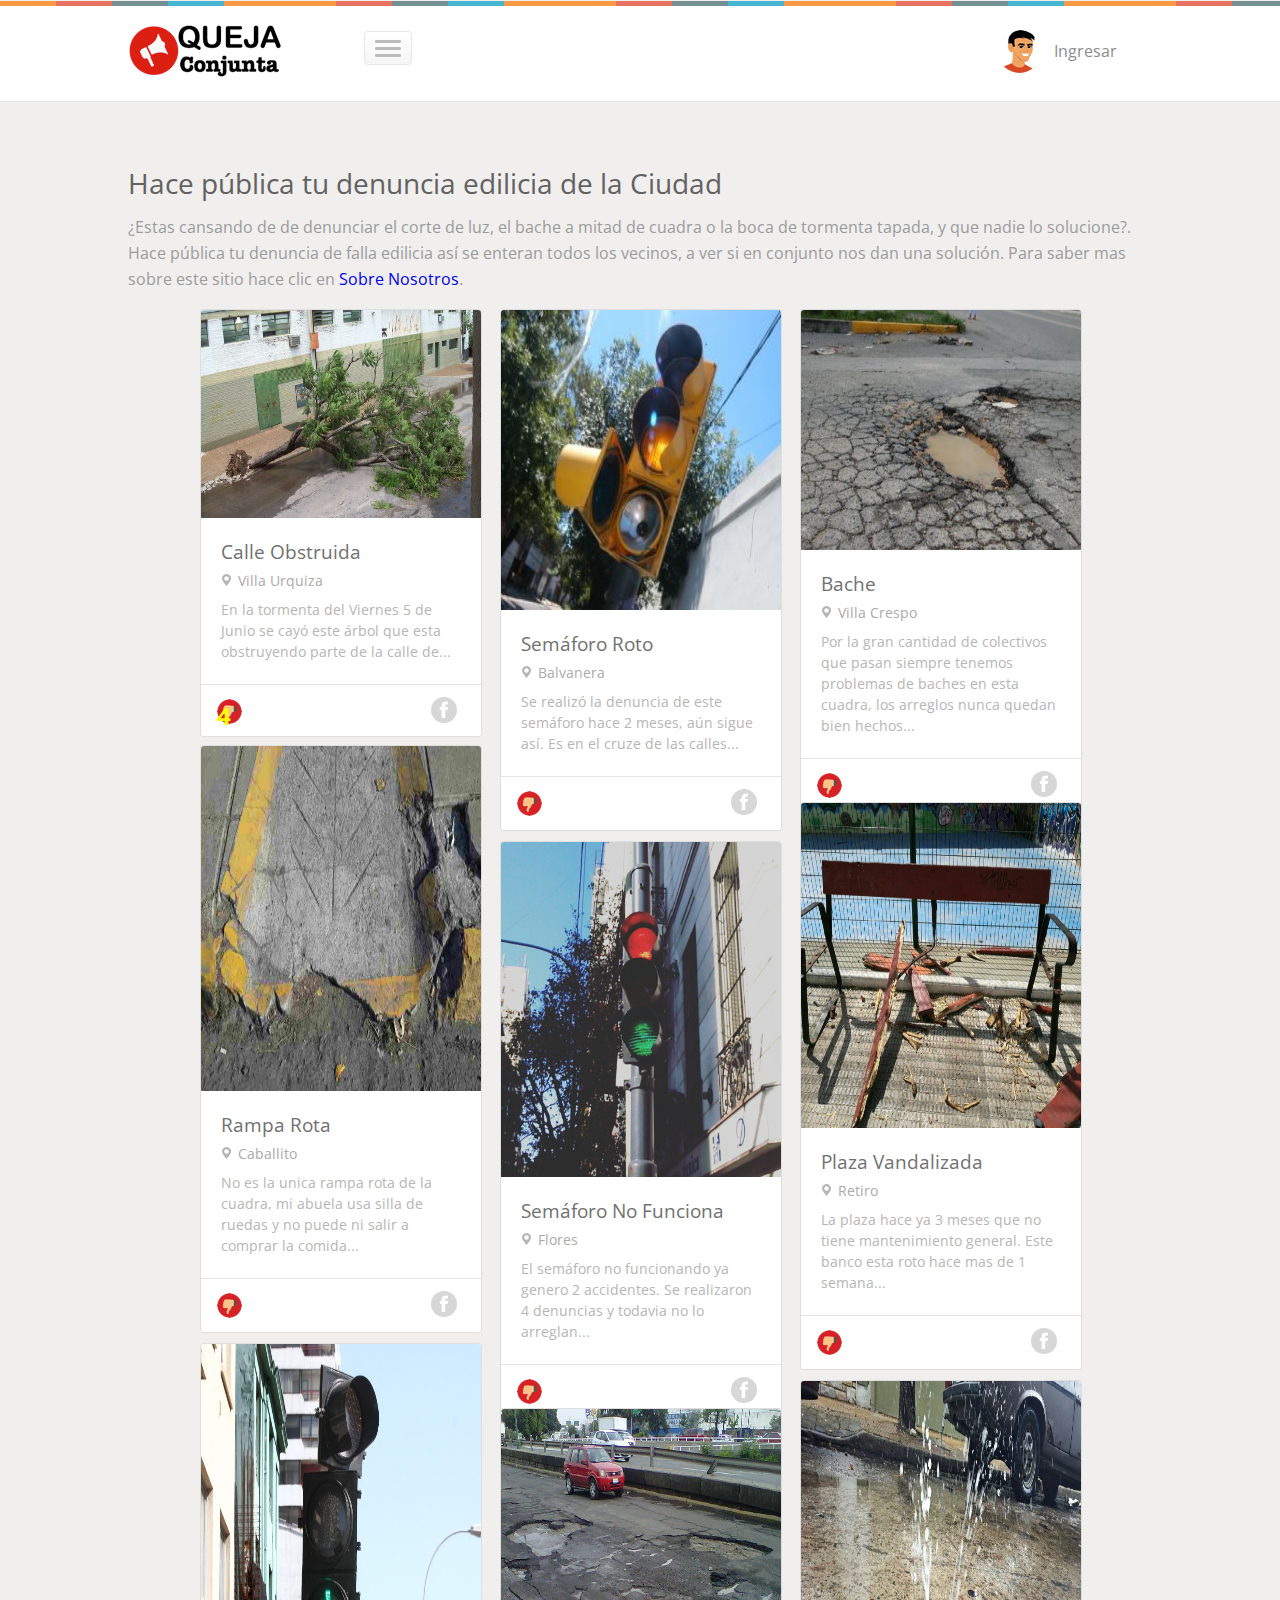
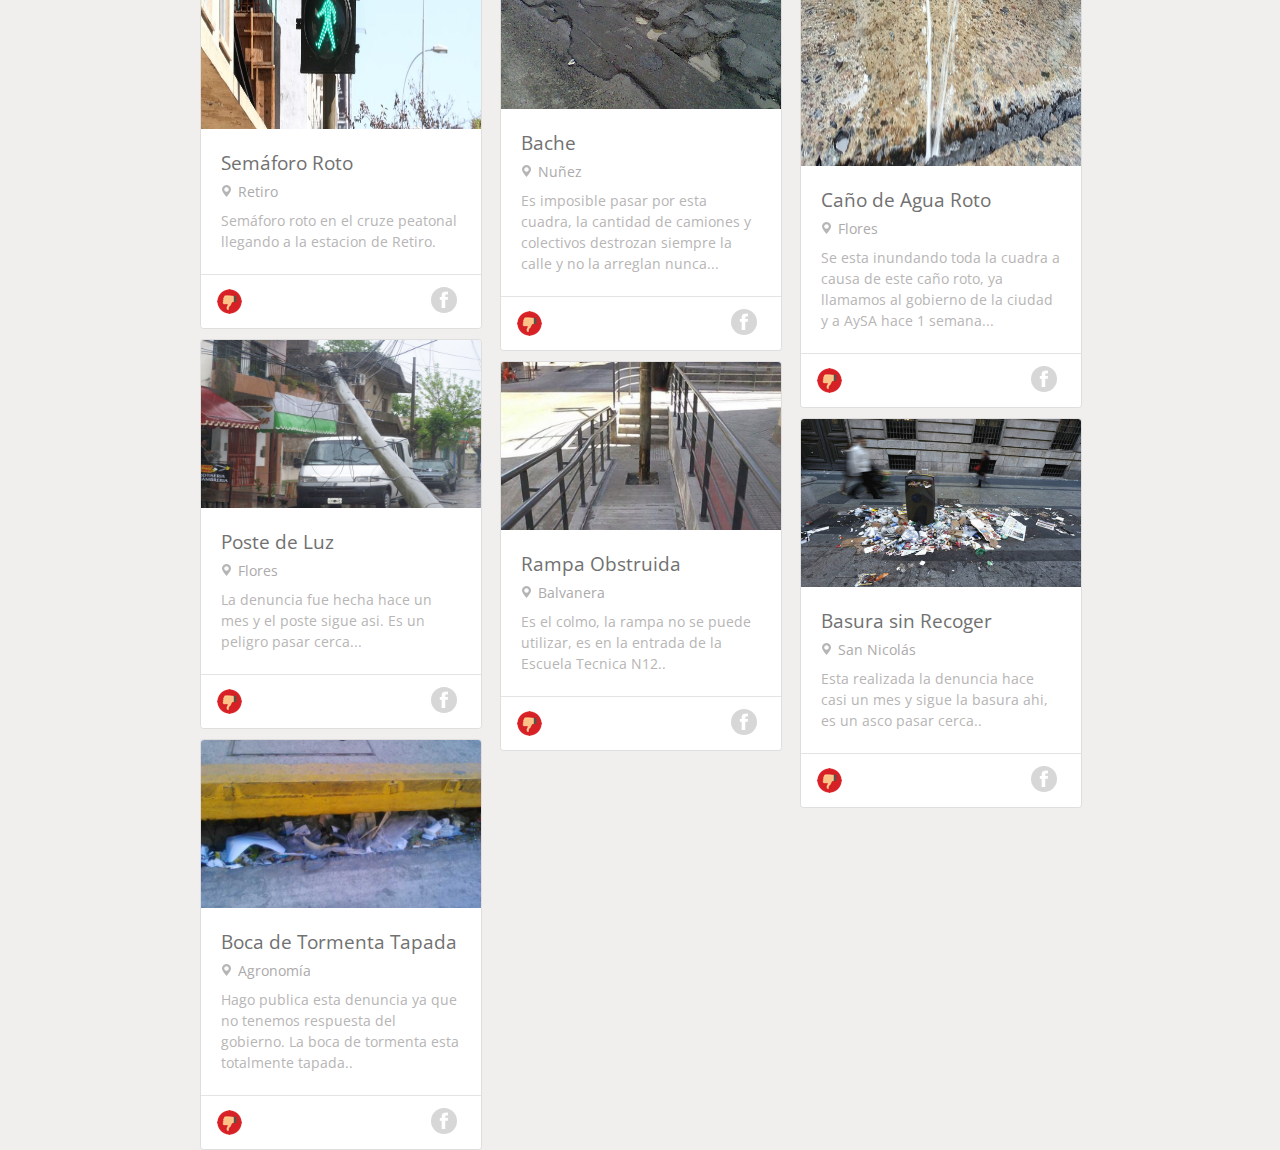
<file: index.html>
<!--
Author: W3layouts
Author URL: http://w3layouts.com
License: Creative Commons Attribution 3.0 Unported
License URL: http://creativecommons.org/licenses/by/3.0/
-->
<!DOCTYPE HTML>
<html>
	<head>
		<title>QuejaConjunta | Inicio</title>
		<link href="css/style.css" rel='stylesheet' type='text/css' />
		<meta name="description" content="Denuncias de fallas edilicias">
  		<meta name="keywords" content="Denuncias, fallas edilicias, CABA, Queja Conjunta">
		<meta name="viewport" content="width=device-width, initial-scale=1">
		<link rel="shortcut icon" type="image/x-icon" href="images/fav-icon.png" />
		<script type="application/x-javascript"> addEventListener("load", function() { setTimeout(hideURLbar, 0); }, false); function hideURLbar(){ window.scrollTo(0,1); } </script>
		</script>
		<!----webfonts---->
		<link href='http://fonts.googleapis.com/css?family=Open+Sans:400,300,600,700,800' rel='stylesheet' type='text/css'>
		<!----//webfonts---->
		<!-- Global CSS for the page and tiles -->
  		<link rel="stylesheet" href="css/main.css">
  		<!-- //Global CSS for the page and tiles -->
		<!---start-click-drop-down-menu----->
		<script src="js/jquery.min.js"></script>
        <!----start-dropdown--->
         <script type="text/javascript">
			var $ = jQuery.noConflict();
				$(function() {
					$('#activator').click(function(){
						$('#box').animate({'top':'0px'},500);
					});
					$('#boxclose').click(function(){
					$('#box').animate({'top':'-700px'},500);
					});
				});
				$(document).ready(function(){
				//Hide (Collapse) the toggle containers on load
				$(".toggle_container").hide(); 
				//Switch the "Open" and "Close" state per click then slide up/down (depending on open/close state)
				$(".trigger").click(function(){
					$(this).toggleClass("active").next().slideToggle("slow");
						return false; //Prevent the browser jump to the link anchor
				});
									
			});
		</script>
        <!----//End-dropdown--->
		<!---//End-click-drop-down-menu----->
	</head>
	<body>
		<!---start-wrap---->
			<!---start-header---->
			<div class="header">
				<div class="wrap">
				<div class="logo">
					<a href="index.html"><img src="images/quejaconjuntalogo.jpg" title="QuejaConjunta" /></a>
				</div>
				<div class="nav-icon">
					 <a href="#" class="right_bt" id="activator"><span> </span> </a>
				</div>
				 <div class="box" id="box">
					 <div class="box_content">        					                         
						<div class="box_content_center">
						 	<div class="form_content">
								<div class="menu_box_list">
									<ul>
										<li><a href="mapa.html"><span>Mapa</span></a></li>
										<li><a href="denuncia.html"><span>Denuncia</span></a></li>
										<li><a href="sobrenosotros.html"><span>Sobre Nosotros</span></a></li> 
										<div class="clear"> </div>
									</ul>
								</div>
								<a class="boxclose" id="boxclose"> <span> </span></a>
							</div>                                  
						</div> 	
					</div> 
				</div>       	  
				<!--<div class="top-searchbar">
					<form>
						<input type="text" /><input type="submit" value="" />
					</form>
				</div>-->
				<div class="userinfo">
					<div class="user">
						<ul>
							<li><a href="ingresar.html"><img src="images/user-pic.png" title="user-name" /><span>Ingresar</span></a></li>
						</ul>
					</div>
				</div>
				<div class="clear"> </div>
			</div>
		</div>
		<!---//End-header---->
		<!---start-content---->
		<div class="content">
			<div class="wrap">
			 <div id="main" role="main">
			 
			 <div class="artical-content">
				<!--<img src="images/single-post-pic.jpg" title="banner1">-->
				<h3><a href="#">Hace pública tu denuncia edilicia de la Ciudad</a></h3>
				<p>¿Estas cansando de de denunciar el corte de luz, el bache a mitad de cuadra o la boca de tormenta tapada, y que nadie lo solucione?. Hace pública tu denuncia de falla edilicia así se enteran todos los vecinos, a ver si en conjunto nos dan una solución. Para saber mas sobre este sitio hace clic en <a href="sobrenosotros.html">Sobre Nosotros</a>.</p>
				</div>

			      <ul id="tiles">
			        <!-- These are our grid blocks -->
			        <li onclick="location.href='single-page.html';">
			        	<img src="images/img1.jpg" width="282" height="208">
			        	<div class="post-info">
			        		<div class="post-basic-info">
				        		<h3><a href="#">Calle Obstruida</a></h3>
				        		<span><a href="#"><label> </label>Villa Urquiza</a></span>
				        		<p>En la tormenta del Viernes 5 de Junio se cayó este árbol que esta obstruyendo parte de la calle de...</p>
			        		</div>
			        		<div class="post-info-rate-share">
			        			<div class="rateit">
			        				<span style="color:#FFFF00; font-size:24px ; font-weight: bold">4</span>
			        			</div>
			        			<div class="post-share">
			        				<span> </span>
			        			</div>
			        			<div class="clear"> </div>
			        		</div>
			        	</div>
			        </li>
			        <li onclick="location.href='single-page.html';">
			        	<img src="images/img2.jpg" width="282" height="300">
						<div class="post-info">
			        		<div class="post-basic-info">
				        		<h3><a href="#">Semáforo Roto</a></h3>
				        		<span><a href="#"><label> </label>Balvanera</a></span>
				        		<p>Se realizó la denuncia de este semáforo hace 2 meses, aún sigue así. Es en el cruze de las calles...</p>
			        		</div>
			        		<div class="post-info-rate-share">
			        			<div class="rateit">
			        				<span> </span>
			        			</div>
			        			<div class="post-share">
			        				<span> </span>
			        			</div>
			        			<div class="clear"> </div>
			        		</div>
			        	</div>
					</li>
			        <li onclick="location.href='single-page.html';">
			        	<img src="images/img3.jpg" width="282" height="240">
			        	<div class="post-info">
			        		<div class="post-basic-info">
				        		<h3><a href="#">Bache</a></h3>
				        		<span><a href="#"><label> </label>Villa Crespo</a></span>
				        		<p>Por la gran cantidad de colectivos que pasan siempre tenemos problemas de baches en esta cuadra, los arreglos nunca quedan bien hechos...</p>
			        		</div>
			        		<div class="post-info-rate-share">
			        			<div class="rateit">
			        				<span> </span>
			        			</div>
			        			<div class="post-share">
			        				<span> </span>
			        			</div>
			        			<div class="clear"> </div>
			        		</div>
			        	</div>
			        </li>
			        <li onclick="location.href='single-page.html';">
			        	<img src="images/img4.jpg" width="282" height="345">
			        	<div class="post-info">
			        		<div class="post-basic-info">
				        		<h3><a href="#">Rampa Rota</a></h3>
				        		<span><a href="#"><label> </label>Caballito</a></span>
				        		<p>No es la unica rampa rota de la cuadra, mi abuela usa silla de ruedas y no puede ni salir a comprar la comida...</p>
			        		</div>
			        		<div class="post-info-rate-share">
			        			<div class="rateit">
			        				<span> </span>
			        			</div>
			        			<div class="post-share">
			        				<span> </span>
			        			</div>
			        			<div class="clear"> </div>
			        		</div>
			        	</div>
			        </li>
			       	<li onclick="location.href='single-page.html';">
			        	<img src="images/img5.jpg" width="282" height="325">
			        	<div class="post-info">
			        		<div class="post-basic-info">
				        		<h3><a href="#">Plaza Vandalizada</a></h3>
				        		<span><a href="#"><label> </label>Retiro</a></span>
				        		<p>La plaza hace ya 3 meses que no tiene mantenimiento general. Este banco esta roto hace mas de 1 semana...</p>
			        		</div>
			        		<div class="post-info-rate-share">
			        			<div class="rateit">
			        				<span> </span>
			        			</div>
			        			<div class="post-share">
			        				<span> </span>
			        			</div>
			        			<div class="clear"> </div>
			        		</div>
			        	</div>
			        </li>
			       	<li onclick="location.href='single-page.html';">
			        	<img src="images/img6.jpg" width="282" height="335">
			        	<div class="post-info">
			        		<div class="post-basic-info">
				        		<h3><a href="#">Semáforo No Funciona</a></h3>
				        		<span><a href="#"><label> </label>Flores</a></span>
				        		<p>El semáforo no funcionando ya genero 2 accidentes. Se realizaron 4 denuncias y todavia no lo arreglan...</p>
			        		</div>
			        		<div class="post-info-rate-share">
			        			<div class="rateit">
			        				<span> </span>
			        			</div>
			        			<div class="post-share">
			        				<span> </span>
			        			</div>
			        			<div class="clear"> </div>
			        		</div>
			        	</div>
			        </li>
			        <li onclick="location.href='single-page.html';">
			        	<img src="images/img7.jpg" width="282" height="385">
			        	<div class="post-info">
			        		<div class="post-basic-info">
				        		<h3><a href="#">Semáforo Roto</a></h3>
				        		<span><a href="#"><label> </label>Retiro</a></span>
				        		<p>Semáforo roto en el cruze peatonal llegando a la estacion de Retiro.</p>
			        		</div>
			        		<div class="post-info-rate-share">
			        			<div class="rateit">
			        				<span> </span>
			        			</div>
			        			<div class="post-share">
			        				<span> </span>
			        			</div>
			        			<div class="clear"> </div>
			        		</div>
			        	</div>
			        </li>
			        <li onclick="location.href='single-page.html';">
			        	<img src="images/img8.jpg" width="282" height="385">
			        	<div class="post-info">
			        		<div class="post-basic-info">
				        		<h3><a href="#">Caño de Agua Roto</a></h3>
				        		<span><a href="#"><label> </label>Flores</a></span>
				        		<p>Se esta inundando toda la cuadra a causa de este caño roto, ya llamamos al gobierno de la ciudad y a AySA hace 1 semana...</p>
			        		</div>
			        		<div class="post-info-rate-share">
			        			<div class="rateit">
			        				<span> </span>
			        			</div>
			        			<div class="post-share">
			        				<span> </span>
			        			</div>
			        			<div class="clear"> </div>
			        		</div>
			        	</div>
			        </li>
			         <li onclick="location.href='single-page.html';">
			        	<img src="images/img9.jpg" width="282" height="300">
			        	<div class="post-info">
			        		<div class="post-basic-info">
				        		<h3><a href="#">Bache</a></h3>
				        		<span><a href="#"><label> </label>Nuñez</a></span>
				        		<p>Es imposible pasar por esta cuadra, la cantidad de camiones y colectivos destrozan siempre la calle y no la arreglan nunca...</p>
			        		</div>
			        		<div class="post-info-rate-share">
			        			<div class="rateit">
			        				<span> </span>
			        			</div>
			        			<div class="post-share">
			        				<span> </span>
			        			</div>
			        			<div class="clear"> </div>
			        		</div>
			        	</div>
			        </li>
			        <li onclick="location.href='single-page.html';">
			        	<img src="images/img10.jpg" width="282" height="168">
			        	<div class="post-info">
			        		<div class="post-basic-info">
				        		<h3><a href="#">Poste de Luz</a></h3>
				        		<span><a href="#"><label> </label>Flores</a></span>
				        		<p>La denuncia fue hecha hace un mes y el poste sigue asi. Es un peligro pasar cerca...</p>
			        		</div>
			        		<div class="post-info-rate-share">
			        			<div class="rateit">
			        				<span> </span>
			        			</div>
			        			<div class="post-share">
			        				<span> </span>
			        			</div>
			        			<div class="clear"> </div>
			        		</div>
			        	</div>
			        </li>
			        <li onclick="location.href='single-page.html';">
			        	<img src="images/img11.jpg" width="282" height="168">
			        	<div class="post-info">
			        		<div class="post-basic-info">
				        		<h3><a href="#">Rampa Obstruida</a></h3>
				        		<span><a href="#"><label> </label>Balvanera</a></span>
				        		<p>Es el colmo, la rampa no se puede utilizar, es en la entrada de la Escuela Tecnica N12..</p>
			        		</div>
			        		<div class="post-info-rate-share">
			        			<div class="rateit">
			        				<span> </span>
			        			</div>
			        			<div class="post-share">
			        				<span> </span>
			        			</div>
			        			<div class="clear"> </div>
			        		</div>
			        	</div>
			        </li>
			        <li onclick="location.href='single-page.html';">
			        	<img src="images/img12.jpg" width="282" height="168">
			        	<div class="post-info">
			        		<div class="post-basic-info">
				        		<h3><a href="#">Basura sin Recoger</a></h3>
				        		<span><a href="#"><label> </label>San Nicolás</a></span>
				        		<p>Esta realizada la denuncia hace casi un mes y sigue la basura ahi, es un asco pasar cerca..</p>
			        		</div>
			        		<div class="post-info-rate-share">
			        			<div class="rateit">
			        				<span> </span>
			        			</div>
			        			<div class="post-share">
			        				<span> </span>
			        			</div>
			        			<div class="clear"> </div>
			        		</div>
			        	</div>
			        </li>
			        <li onclick="location.href='single-page.html';">
			        	<img src="images/img13.jpg" width="282" height="168">
			        	<div class="post-info">
			        		<div class="post-basic-info">
				        		<h3><a href="#">Boca de Tormenta Tapada</a></h3>
				        		<span><a href="#"><label> </label>Agronomía</a></span>
				        		<p>Hago publica esta denuncia ya que no tenemos respuesta del gobierno. La boca de tormenta esta totalmente tapada..</p>
			        		</div>
			        		<div class="post-info-rate-share">
			        			<div class="rateit">
			        				<span> </span>
			        			</div>
			        			<div class="post-share">
			        				<span> </span>
			        			</div>
			        			<div class="clear"> </div>
			        		</div>
			        	</div>
			        </li>
			      </ul>
			    </div>
			</div>
		</div>
		<!---//End-content---->
		<!----wookmark-scripts---->
		  <script src="js/jquery.imagesloaded.js"></script>
		  <script src="js/jquery.wookmark.js"></script>
		  <script type="text/javascript">
		    (function ($){
		      var $tiles = $('#tiles'),
		          $handler = $('li', $tiles),
		          $main = $('#main'),
		          $window = $(window),
		          $document = $(document),
		          options = {
		            autoResize: true, // This will auto-update the layout when the browser window is resized.
		            container: $main, // Optional, used for some extra CSS styling
		            offset: 20, // Optional, the distance between grid items
		            itemWidth:280 // Optional, the width of a grid item
		          };
		      /**
		       * Reinitializes the wookmark handler after all images have loaded
		       */
		      function applyLayout() {
		        $tiles.imagesLoaded(function() {
		          // Destroy the old handler
		          if ($handler.wookmarkInstance) {
		            $handler.wookmarkInstance.clear();
		          }
		
		          // Create a new layout handler.
		          $handler = $('li', $tiles);
		          $handler.wookmark(options);
		        });
		      }
		      /**
		       * When scrolled all the way to the bottom, add more tiles
		       */
		      /*function onScroll() {
		        // Check if we're within 100 pixels of the bottom edge of the broser window.
		        var winHeight = window.innerHeight ? window.innerHeight : $window.height(), // iphone fix
		            closeToBottom = ($window.scrollTop() + winHeight > $document.height() - 100);
		
		        if (closeToBottom) {
		          // Get the first then items from the grid, clone them, and add them to the bottom of the grid
		          var $items = $('li', $tiles),
		              $firstTen = $items.slice(0, 10);
		          $tiles.append($firstTen.clone());
		
		          applyLayout();
		        }
		      };*/
		
		      // Call the layout function for the first time
		      applyLayout();
		
		      // Capture scroll event.
		      $window.bind('scroll.wookmark', onScroll);
		    })(jQuery);
		  </script>
	</body>
</html>
</file>
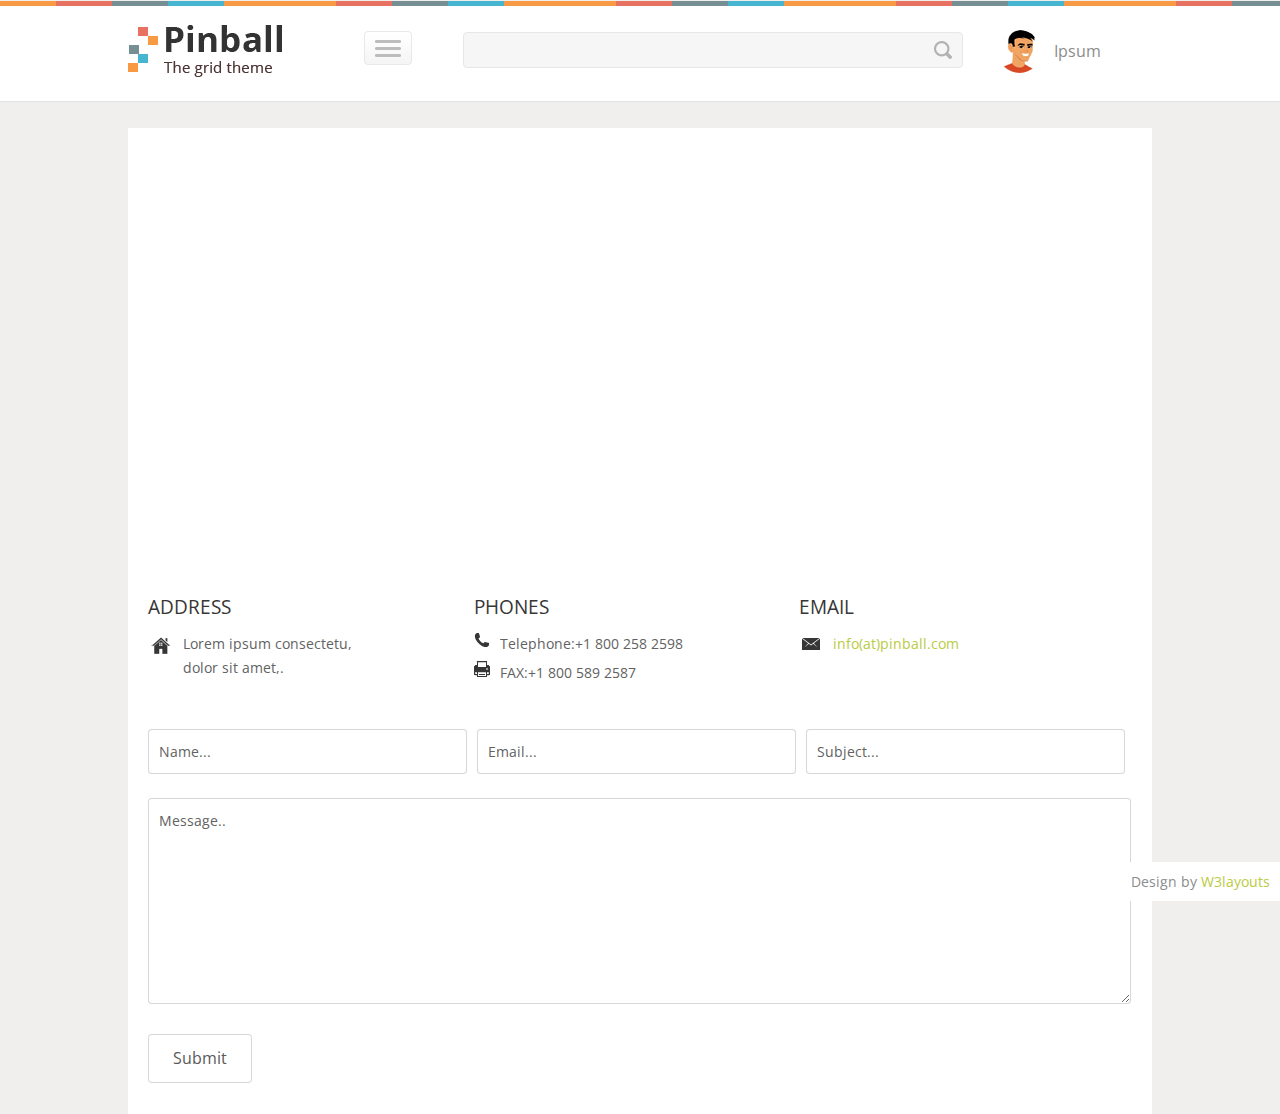
<file: contact.html>
<!--
Author: W3layouts
Author URL: http://w3layouts.com
License: Creative Commons Attribution 3.0 Unported
License URL: http://creativecommons.org/licenses/by/3.0/
-->
<!DOCTYPE HTML>
<html>
	<head>
		<title>Pinball Website Template | Contact :: w3layouts</title>
		<link href="css/style.css" rel='stylesheet' type='text/css' />
		<meta name="viewport" content="width=device-width, initial-scale=1">
		<link rel="shortcut icon" type="image/x-icon" href="images/fav-icon.png" />
		<script type="application/x-javascript"> addEventListener("load", function() { setTimeout(hideURLbar, 0); }, false); function hideURLbar(){ window.scrollTo(0,1); } </script>
		</script>
		<!----webfonts---->
		<link href='http://fonts.googleapis.com/css?family=Open+Sans:400,300,600,700,800' rel='stylesheet' type='text/css'>
		<!----//webfonts---->
		<!---start-click-drop-down-menu----->
		<script src="js/jquery.min.js"></script>
        <!----start-dropdown--->
         <script type="text/javascript">
			var $ = jQuery.noConflict();
				$(function() {
					$('#activator').click(function(){
						$('#box').animate({'top':'0px'},500);
					});
					$('#boxclose').click(function(){
					$('#box').animate({'top':'-700px'},500);
					});
				});
				$(document).ready(function(){
				//Hide (Collapse) the toggle containers on load
				$(".toggle_container").hide(); 
				//Switch the "Open" and "Close" state per click then slide up/down (depending on open/close state)
				$(".trigger").click(function(){
					$(this).toggleClass("active").next().slideToggle("slow");
						return false; //Prevent the browser jump to the link anchor
				});
									
			});
		</script>
        <!----//End-dropdown--->
	</head>
	<body>
		<!---start-wrap---->
			<!---start-header---->
			<div class="header">
				<div class="wrap">
				<div class="logo">
					<a href="index.html"><img src="images/logo.png" title="pinbal" /></a>
				</div>
				<div class="nav-icon">
					 <a href="#" class="right_bt" id="activator"><span> </span> </a>
				</div>
				 <div class="box" id="box">
					 <div class="box_content">        					                         
						<div class="box_content_center">
						 	<div class="form_content">
								<div class="menu_box_list">
									<ul>
										<li><a href="#"><span>home</span></a></li>
										<li><a href="#"><span>About</span></a></li>
										<li><a href="#"><span>Works</span></a></li>
										<li><a href="#"><span>Clients</span></a></li>
										<li><a href="#"><span>Blog</span></a></li>
										<li><a href="contact.html"><span>Contact</span></a></li>
										<div class="clear"> </div>
									</ul>
								</div>
								<a class="boxclose" id="boxclose"> <span> </span></a>
							</div>                                  
						</div> 	
					</div> 
				</div>       	  
				<div class="top-searchbar">
					<form>
						<input type="text" /><input type="submit" value="" />
					</form>
				</div>
				<div class="userinfo">
					<div class="user">
						<ul>
							<li><a href="#"><img src="images/user-pic.png" title="user-name" /><span>Ipsum</span></a></li>
						</ul>
					</div>
				</div>
				<div class="clear"> </div>
			</div>
		</div>
		<!---//End-header---->
		<!---start-content---->
		<div class="content">
			<div class="wrap">
				<div class="contact-info">
					<div class="map">
					 	<iframe width="100%" height="400" frameborder="0" scrolling="no" marginheight="0" marginwidth="0" src="https://maps.google.co.in/maps?f=q&amp;source=s_q&amp;hl=en&amp;geocode=&amp;q=Lighthouse+Point,+FL,+United+States&amp;aq=4&amp;oq=light&amp;sll=26.275636,-80.087265&amp;sspn=0.04941,0.104628&amp;ie=UTF8&amp;hq=&amp;hnear=Lighthouse+Point,+Broward,+Florida,+United+States&amp;t=m&amp;z=14&amp;ll=26.275636,-80.087265&amp;output=embed"></iframe><br><small><a href="https://maps.google.co.in/maps?f=q&amp;source=embed&amp;hl=en&amp;geocode=&amp;q=Lighthouse+Point,+FL,+United+States&amp;aq=4&amp;oq=light&amp;sll=26.275636,-80.087265&amp;sspn=0.04941,0.104628&amp;ie=UTF8&amp;hq=&amp;hnear=Lighthouse+Point,+Broward,+Florida,+United+States&amp;t=m&amp;z=14&amp;ll=26.275636,-80.087265" style="color:#666;text-align:left;font-size:12px"></a></small>
					 </div>
					 <div class="contact-grids">
							 <div class="col_1_of_bottom span_1_of_first1">
								    <h5>Address</h5>
								    <ul class="list3">
										<li>
											<img src="images/home.png" alt="">
											<div class="extra-wrap">
											 <p>Lorem ipsum  consectetu,<br>dolor sit amet,.</p>
											</div>
										</li>
									</ul>
							    </div>
								<div class="col_1_of_bottom span_1_of_first1">
								    <h5>Phones</h5>
									<ul class="list3">
										<li>
											   <img src="images/phone.png" alt="">
											<div class="extra-wrap">
												<p><span>Telephone:</span>+1 800 258 2598</p>
											</div>
												<img src="images/fax.png" alt="">
											<div class="extra-wrap">
												<p><span>FAX:</span>+1 800 589 2587</p>
											</div>
										</li>
									</ul>
								</div>
								<div class="col_1_of_bottom span_1_of_first1">
									 <h5>Email</h5>
								    <ul class="list3">
										<li>
											<img src="images/email.png" alt="">
											<div class="extra-wrap">
											  <p><span class="mail"><a href="mailto:yoursite.com">info(at)pinball.com</a></span></p>
											</div>
										</li>
									</ul>
							    </div>
								<div class="clear"></div>
							 </div>
							 	<form method="post" action="contact-post.html">
							          <div class="contact-form">
										<div class="contact-to">
					                     	<input type="text" class="text" value="Name..." onfocus="this.value = '';" onblur="if (this.value == '') {this.value = 'Name...';}">
										 	<input type="text" class="text" value="Email..." onfocus="this.value = '';" onblur="if (this.value == '') {this.value = 'Email...';}">
										 	<input type="text" class="text" value="Subject..." onfocus="this.value = '';" onblur="if (this.value == '') {this.value = 'Subject...';}">
										</div>
										<div class="text2">
						                   <textarea value="Message:" onfocus="this.value = '';" onblur="if (this.value == '') {this.value = 'Message';}">Message..</textarea>
						                </div>
						               <span><input type="submit" class="" value="Submit"></span>
						                <div class="clear"></div>
						               </div>
						           </form>
								</div>
			</div>
		</div>
		<!----start-footer--->
		<div class="footer">
			<p>Design by <a href="http://w3layouts.com/">W3layouts</a></p>
		</div>
		<!----//End-footer--->
		<!---//End-wrap---->
	</body>
</html>
</file>
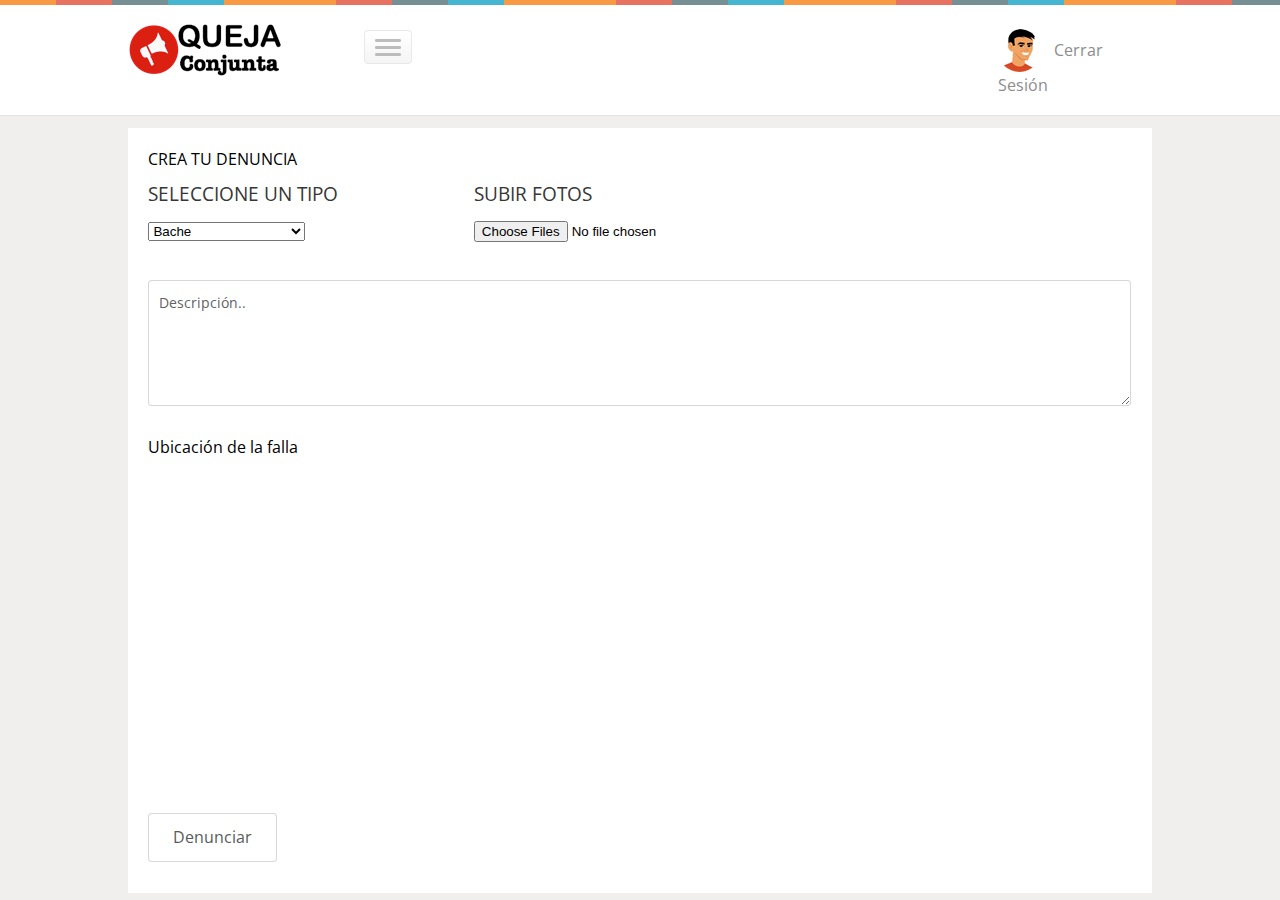
<file: denuncia.html>
<!--
Author: W3layouts
Author URL: http://w3layouts.com
License: Creative Commons Attribution 3.0 Unported
License URL: http://creativecommons.org/licenses/by/3.0/
-->
<!DOCTYPE HTML>
<html>
	<head>
		<title>QuejaConjunta | Denuncia</title>
		<link href="css/style.css" rel='stylesheet' type='text/css' />
		<meta name="viewport" content="width=device-width, initial-scale=1">
		<link rel="shortcut icon" type="image/x-icon" href="images/fav-icon.png" />
		<script type="application/x-javascript"> addEventListener("load", function() { setTimeout(hideURLbar, 0); }, false); function hideURLbar(){ window.scrollTo(0,1); } </script>
		</script>
		<!----webfonts---->
		<link href='http://fonts.googleapis.com/css?family=Open+Sans:400,300,600,700,800' rel='stylesheet' type='text/css'>
		<!----//webfonts---->
		<!---start-click-drop-down-menu----->
		<script src="js/jquery.min.js"></script>
        <!----start-dropdown--->
         <script type="text/javascript">
			var $ = jQuery.noConflict();
				$(function() {
					$('#activator').click(function(){
						$('#box').animate({'top':'0px'},500);
					});
					$('#boxclose').click(function(){
					$('#box').animate({'top':'-700px'},500);
					});
				});
				$(document).ready(function(){
				//Hide (Collapse) the toggle containers on load
				$(".toggle_container").hide(); 
				//Switch the "Open" and "Close" state per click then slide up/down (depending on open/close state)
				$(".trigger").click(function(){
					$(this).toggleClass("active").next().slideToggle("slow");
						return false; //Prevent the browser jump to the link anchor
				});
									
			});
		</script>
        <!----//End-dropdown--->
	</head>
	<body>
		<!---start-wrap---->
			<!---start-header---->
			<div class="header">
				<div class="wrap">
				<div class="logo">
					<a href="index.html"><img src="images/quejaconjuntalogo.jpg" title="quejaconjunta" /></a>
				</div>
				<div class="nav-icon">
					 <a href="#" class="right_bt" id="activator"><span> </span> </a>
				</div>
				 <div class="box" id="box">
					 <div class="box_content">        					                         
						<div class="box_content_center">
						 	<div class="form_content">
								<div class="menu_box_list">
									<ul>
										<li><a href="index.html"><span>Inicio</span></a></li>
										<li><a href="mapa.html"><span>Mapa</span></a></li>
										<li><a href="sobrenosotros.html"><span>Sobre Nosotros</span></a></li>
										<div class="clear"> </div>
									</ul>
								</div>
								<a class="boxclose" id="boxclose"> <span> </span></a>
							</div>                                  
						</div> 	
					</div> 
				</div>       	  
				<!--<div class="top-searchbar">
					<form>
						<input type="text" /><input type="submit" value="" />
					</form>
				</div>-->
				<div class="userinfo">
					<div class="user">
						<ul>
							<li><a href="ingresar.html"><img src="images/user-pic.png" title="user-name" /><span>Cerrar Sesión</span></a></li>
						</ul>
					</div>
				</div>
				<div class="clear"> </div>
			</div>
		</div>
		<!---//End-header---->
		<!---start-content---->
		<div class="content">
			<div class="wrap">
				<div class="contact-info">
				<h1>CREA TU DENUNCIA</h1>
				<div class="contact-grids">
							 <div class="col_1_of_bottom span_1_of_first1">
								    <h5>Seleccione un tipo</h5>
								    <ul class="list3">
										<li>
											<select>
											  <option value="volvo">Bache</option>
											  <option value="saab">Semáforo Roto</option>
											  <option value="mercedes">Semáforo no Funciona</option>
											  <option value="audi">Rampa Rota</option>
											  <option value="audi">Rampa Obstruida</option>
											  <option value="audi">Calle Obstruida</option>
											  <option value="audi">Caño de Agua Roto</option>
											</select>
											 <p></p>
										</li>
									</ul>
							    </div>
							    <div class="col_1_of_bottom span_1_of_first1">
								    <h5>Subir Fotos</h5>
								    <ul class="list3">
										<li>
											<form action="/action_page.php">
											  <input type="file" name="img" multiple>
											</form>
										</li>
									</ul>
							    </div>
						
								<div class="clear"></div>
							 </div>
							 <form action="ingresar.html" method="post" name="post_comment">
							          <div class="contact-form">
										<div class="text2b">
						                   <textarea value="Message:" onfocus="this.value = '';" onblur="if (this.value == '') {this.value = 'Message';}">Descripción..</textarea>
						                </div>
						                </form>
						                
						                <h5>Ubicación de la falla</h5>
					 					<iframe
										  width="100%"
										  height="350"
										  frameborder="0" style="border:0"
										  src="https://www.google.com/maps/embed/v1/place?key=AIzaSyC666L_MBnJbphZ_iq3OY4g67Vk_-T-zQk
										    &q=Universidad+de+Palermo" allowfullscreen>
										</iframe>
						               <span><input type="submit" class="" value="Denunciar" onclick="window.location = './ingresar.html';"></span>

						                <div class="clear"></div>
						               </div>

								</div>
			</div>
		</div>
		<!----start-footer--->
		<!----//End-footer--->
		<!---//End-wrap---->
	</body>
</html>
</file>
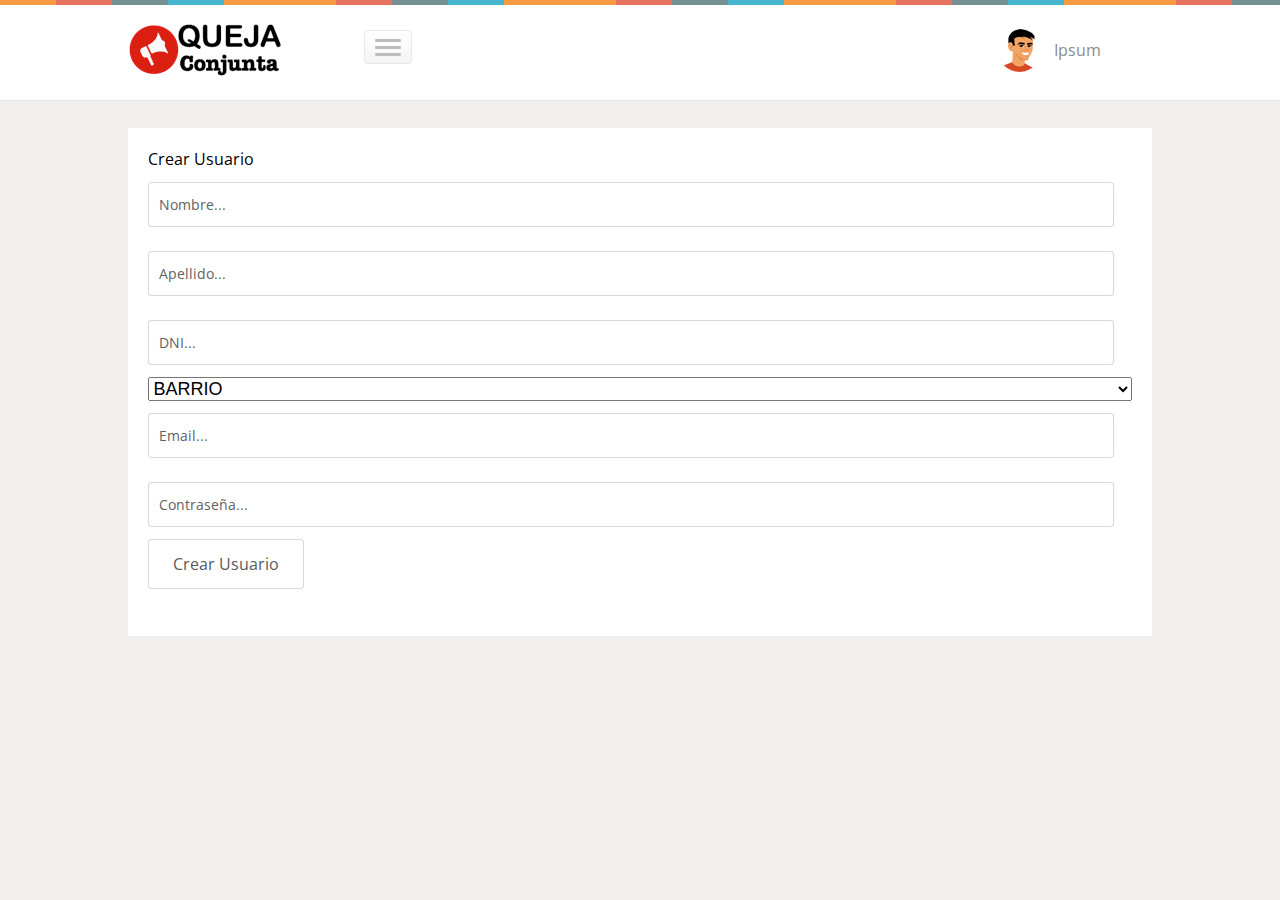
<file: ingresar.html>
<!--
Author: W3layouts
Author URL: http://w3layouts.com
License: Creative Commons Attribution 3.0 Unported
License URL: http://creativecommons.org/licenses/by/3.0/
-->
<!DOCTYPE HTML>
<html>
	<head>
		<title>QuejaConjunta | Ingresar</title>
		<meta charset="UTF-8">
		<link href="css/style.css" rel='stylesheet' type='text/css' />
		<meta name="viewport" content="width=device-width, initial-scale=1">
		<link rel="shortcut icon" type="image/x-icon" href="images/fav-icon.png" />
		<script type="application/x-javascript"> addEventListener("load", function() { setTimeout(hideURLbar, 0); }, false); function hideURLbar(){ window.scrollTo(0,1); } </script>
		</script>
		<!----webfonts---->
		<link href='http://fonts.googleapis.com/css?family=Open+Sans:400,300,600,700,800' rel='stylesheet' type='text/css'>
		<!----//webfonts---->
		<!---start-click-drop-down-menu----->
		<script src="js/jquery.min.js"></script>
        <!----start-dropdown--->
         <script type="text/javascript">
			var $ = jQuery.noConflict();
				$(function() {
					$('#activator').click(function(){
						$('#box').animate({'top':'0px'},500);
					});
					$('#boxclose').click(function(){
					$('#box').animate({'top':'-700px'},500);
					});
				});
				$(document).ready(function(){
				//Hide (Collapse) the toggle containers on load
				$(".toggle_container").hide(); 
				//Switch the "Open" and "Close" state per click then slide up/down (depending on open/close state)
				$(".trigger").click(function(){
					$(this).toggleClass("active").next().slideToggle("slow");
						return false; //Prevent the browser jump to the link anchor
				});
									
			});
		</script>
        <!----//End-dropdown--->
	</head>
	<body>
		<!---start-wrap---->
			<!---start-header---->
			<div class="header">
				<div class="wrap">
				<div class="logo">
					<a href="index.html"><img src="images/quejaconjuntalogo.jpg" title="pinbal" /></a>
				</div>
				<div class="nav-icon">
					 <a href="#" class="right_bt" id="activator"><span> </span> </a>
				</div>
				 <div class="box" id="box">
					 <div class="box_content">        					                         
						<div class="box_content_center">
						 	<div class="form_content">
								<div class="menu_box_list">
									<ul>
										<ul>
										<li><a href="mapa.html"><span>Mapa</span></a></li>
										<li><a href="denuncia.html"><span>Denuncia</span></a></li>
										<li><a href="sobrenosotros.html"><span>Sobre Nosotros</span></a></li> 
										<div class="clear"> </div>
									</ul>
								</div>
								<a class="boxclose" id="boxclose"> <span> </span></a>
							</div>                                  
						</div> 	
					</div> 
				</div>       	  
				<div class="userinfo">
					<div class="user">
						<ul>
							<li><a href="#"><img src="images/user-pic.png" title="user-name" /><span>Ipsum</span></a></li>
						</ul>
					</div>
				</div>
				<div class="clear"> </div>
			</div>
		</div>
		<!---//End-header---->
		<!---start-content---->
		<div class="content">
			<div class="wrap">
				<div class="contact-info">
					 <div class="contact-grids">
							 <h5>Crear Usuario</h5>
							 	<form method="post" action="index.html">
							          <div class="contact-form">
										<div class="form-group">
					                     	<input type="text" class="text" value="Nombre..." onfocus="this.value = '';" onblur="if (this.value == '') {this.value = 'Email...';}">
										</div>
										<div class="form-group">
					                     	<input type="text" class="text" value="Apellido..." onfocus="this.value = '';" onblur="if (this.value == '') {this.value = 'Contraseña...';}">
										</div>
										<div class="form-group">
					                     	<input type="text" class="text" value="DNI..." onfocus="this.value = '';" onblur="if (this.value == '') {this.value = 'Contraseña...';}">
										</div>
										<div class="form-group">
					                     	<select style="font-size: 18px; width: 100%">
											  <option value="volvo">BARRIO</option>
											  <option value="saab">Almagro</option>
											  <option value="mercedes">Balvanera</option>
											  <option value="audi">Barracas</option>
											  <option value="audi">Belgrano</option>
											  <option value="audi">Boedo</option>
											  <option value="audi">Caballito</option>
											  <option value="audi">Chacarita</option>
											  <option value="audi">Colegiales</option>
											  <option value="audi">Flores</option>
											</select>
										</div>
										<div class="form-group">
					                     	<input type="text" class="text" value="Email..." onfocus="this.value = '';" onblur="if (this.value == '') {this.value = 'Contraseña...';}">
										</div>
										<div class="form-group">
					                     	<input type="text" class="text" value="Contraseña..." onfocus="this.value = '';" onblur="if (this.value == '') {this.value = 'Contraseña...';}">
										</div>
						               <span><input type="submit" class="" value="Crear Usuario"></span>
						                <div class="clear"></div>
						               </div>
						           </form>
								</div>
			</div>
		</div>
		<!----//End-footer--->
		<!---//End-wrap---->
	</body>
</html>
</file>
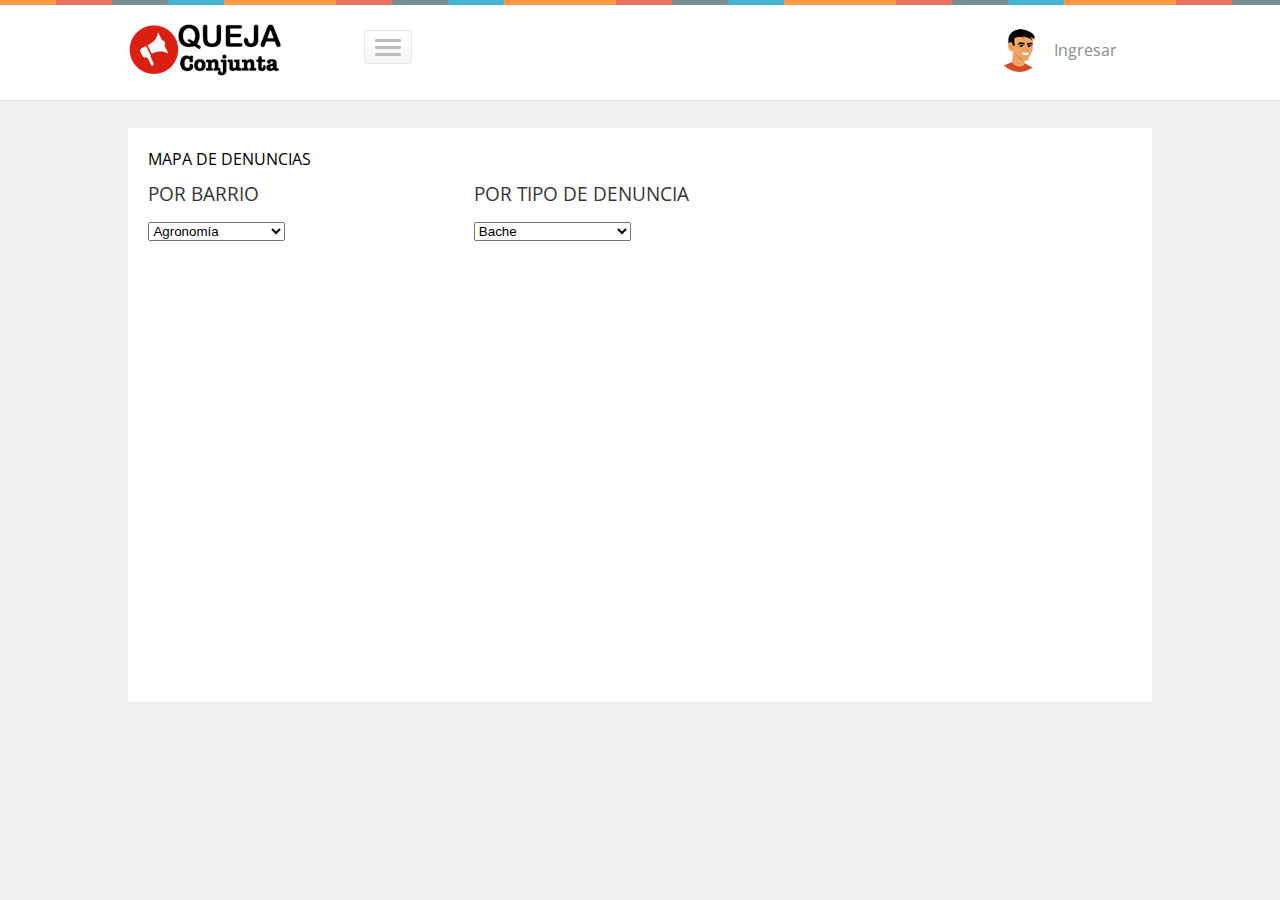
<file: mapa.html>
<!--
Author: W3layouts
Author URL: http://w3layouts.com
License: Creative Commons Attribution 3.0 Unported
License URL: http://creativecommons.org/licenses/by/3.0/
-->
<!DOCTYPE HTML>
<html>
	<head>
		<title>QuejaConjunta | Denuncia</title>
		<link href="css/style.css" rel='stylesheet' type='text/css' />
		<meta name="viewport" content="width=device-width, initial-scale=1">
		<link rel="shortcut icon" type="image/x-icon" href="images/fav-icon.png" />
		<script type="application/x-javascript"> addEventListener("load", function() { setTimeout(hideURLbar, 0); }, false); function hideURLbar(){ window.scrollTo(0,1); } </script>
		</script>
		<!----webfonts---->
		<link href='http://fonts.googleapis.com/css?family=Open+Sans:400,300,600,700,800' rel='stylesheet' type='text/css'>
		<!----//webfonts---->
		<!---start-click-drop-down-menu----->
		<script src="js/jquery.min.js"></script>
        <!----start-dropdown--->
         <script type="text/javascript">
			var $ = jQuery.noConflict();
				$(function() {
					$('#activator').click(function(){
						$('#box').animate({'top':'0px'},500);
					});
					$('#boxclose').click(function(){
					$('#box').animate({'top':'-700px'},500);
					});
				});
				$(document).ready(function(){
				//Hide (Collapse) the toggle containers on load
				$(".toggle_container").hide(); 
				//Switch the "Open" and "Close" state per click then slide up/down (depending on open/close state)
				$(".trigger").click(function(){
					$(this).toggleClass("active").next().slideToggle("slow");
						return false; //Prevent the browser jump to the link anchor
				});
									
			});
		</script>
        <!----//End-dropdown--->
	</head>
	<body>
		<!---start-wrap---->
			<!---start-header---->
			<div class="header">
				<div class="wrap">
				<div class="logo">
					<a href="index.html"><img src="images/quejaconjuntalogo.jpg" title="quejaconjunta" /></a>
				</div>
				<div class="nav-icon">
					 <a href="#" class="right_bt" id="activator"><span> </span> </a>
				</div>
				 <div class="box" id="box">
					 <div class="box_content">        					                         
						<div class="box_content_center">
						 	<div class="form_content">
								<div class="menu_box_list">
									<ul>
										<li><a href="index.html"><span>Inicio</span></a></li>
										<li><a href="denuncia.html"><span>Denuncia</span></a></li>
										<li><a href="sobrenosotros.html"><span>Sobre Nosotros</span></a></li> 
										<div class="clear"> </div>
									</ul>
								</div>
								<a class="boxclose" id="boxclose"> <span> </span></a>
							</div>                                  
						</div> 	
					</div> 
				</div>       	  
				<!--<div class="top-searchbar">
					<form>
						<input type="text" /><input type="submit" value="" />
					</form>
				</div>-->
				<div class="userinfo">
					<div class="user">
						<ul>
							<li><a href="ingresar.html"><img src="images/user-pic.png" title="user-name" /><span>Ingresar</span></a></
						</ul>
					</div>
				</div>
				<div class="clear"> </div>
			</div>
		</div>
		<!---//End-header---->
		<!---start-content---->
		<div class="content">
			<div class="wrap">
				<div class="contact-info">
				<h1>MAPA DE DENUNCIAS</h1>
				<div class="contact-grids">
					<div class="col_1_of_bottom span_1_of_first1">
						<h5>Por barrio</h5>
						<ul class="list3">
							<li>
								<select>
								  <option value="volvo">Agronomía</option>
								  <option value="saab">Almagro</option>
								  <option value="mercedes">Balvanera</option>
								  <option value="audi">Barracas</option>
								  <option value="audi">Belgrano</option>
								  <option value="audi">Boedo</option>
								  <option value="audi">Caballito</option>
								  <option value="audi">Chacarita</option>
								  <option value="audi">Colegiales</option>
								  <option value="audi">Flores</option>
								  <option value="audi">Floresta</option>
								  <option value="audi">Liniers</option>
								  <option value="audi">Palermo</option> 
								  <option value="audi">Parque Avellaneda</option>
								  <option value="audi">Parque Chacabuco</option> 
								  <option value="audi">Recoleta</option> 
								  <option value="audi">Retiro</option> 
								  <option value="audi">Saavedra</option>
								  <option value="audi">San Telmo</option>
								  <option value="audi">Villa Crespo</option>
								  <option value="audi">Villa Devoto</option>  
								</select>
								 <p></p>
							</li>
						</ul>
					</div>
				    <div class="col_1_of_bottom span_1_of_first1">
						<h5>Por Tipo de denuncia</h5>
						<ul class="list3">
							<li>
								<select>
								  <option value="volvo">Bache</option>
								  <option value="saab">Semáforo Roto</option>
								  <option value="mercedes">Semáforo no Funciona</option>
								  <option value="audi">Rampa Rota</option>
								  <option value="audi">Rampa Obstruida</option>
								  <option value="audi">Calle Obstruida</option>
								  <option value="audi">Caño de Agua Roto</option>
								</select>
								 <p></p>
							</li>
						</ul>
					</div>
					<div class="clear"></div>
				</div>
			 	<iframe width="100%" height="400" frameborder="0" scrolling="no" marginheight="0" marginwidth="0" src="https://www.google.com/maps/embed/v1/place?q=place_id:ChIJvQz5TjvKvJURh47oiC6Bs6A&key=AIzaSyADeuOYKpDAf0AQmUqwST0I4MoYkNAyj0A"></iframe><br><small><a href="https://maps.google.co.in/maps?f=q&amp;source=embed&amp;hl=en&amp;geocode=&amp;q=Lighthouse+Point,+FL,+United+States&amp;aq=4&amp;oq=light&amp;sll=26.275636,-80.087265&amp;sspn=0.04941,0.104628&amp;ie=UTF8&amp;hq=&amp;hnear=Lighthouse+Point,+Broward,+Florida,+United+States&amp;t=m&amp;z=14&amp;ll=26.275636,-80.087265" style="color:#666;text-align:left;font-size:12px"></a></small>
			 	</div>
			</div>
			</div>
		</div>
	</body>
</html>
</file>
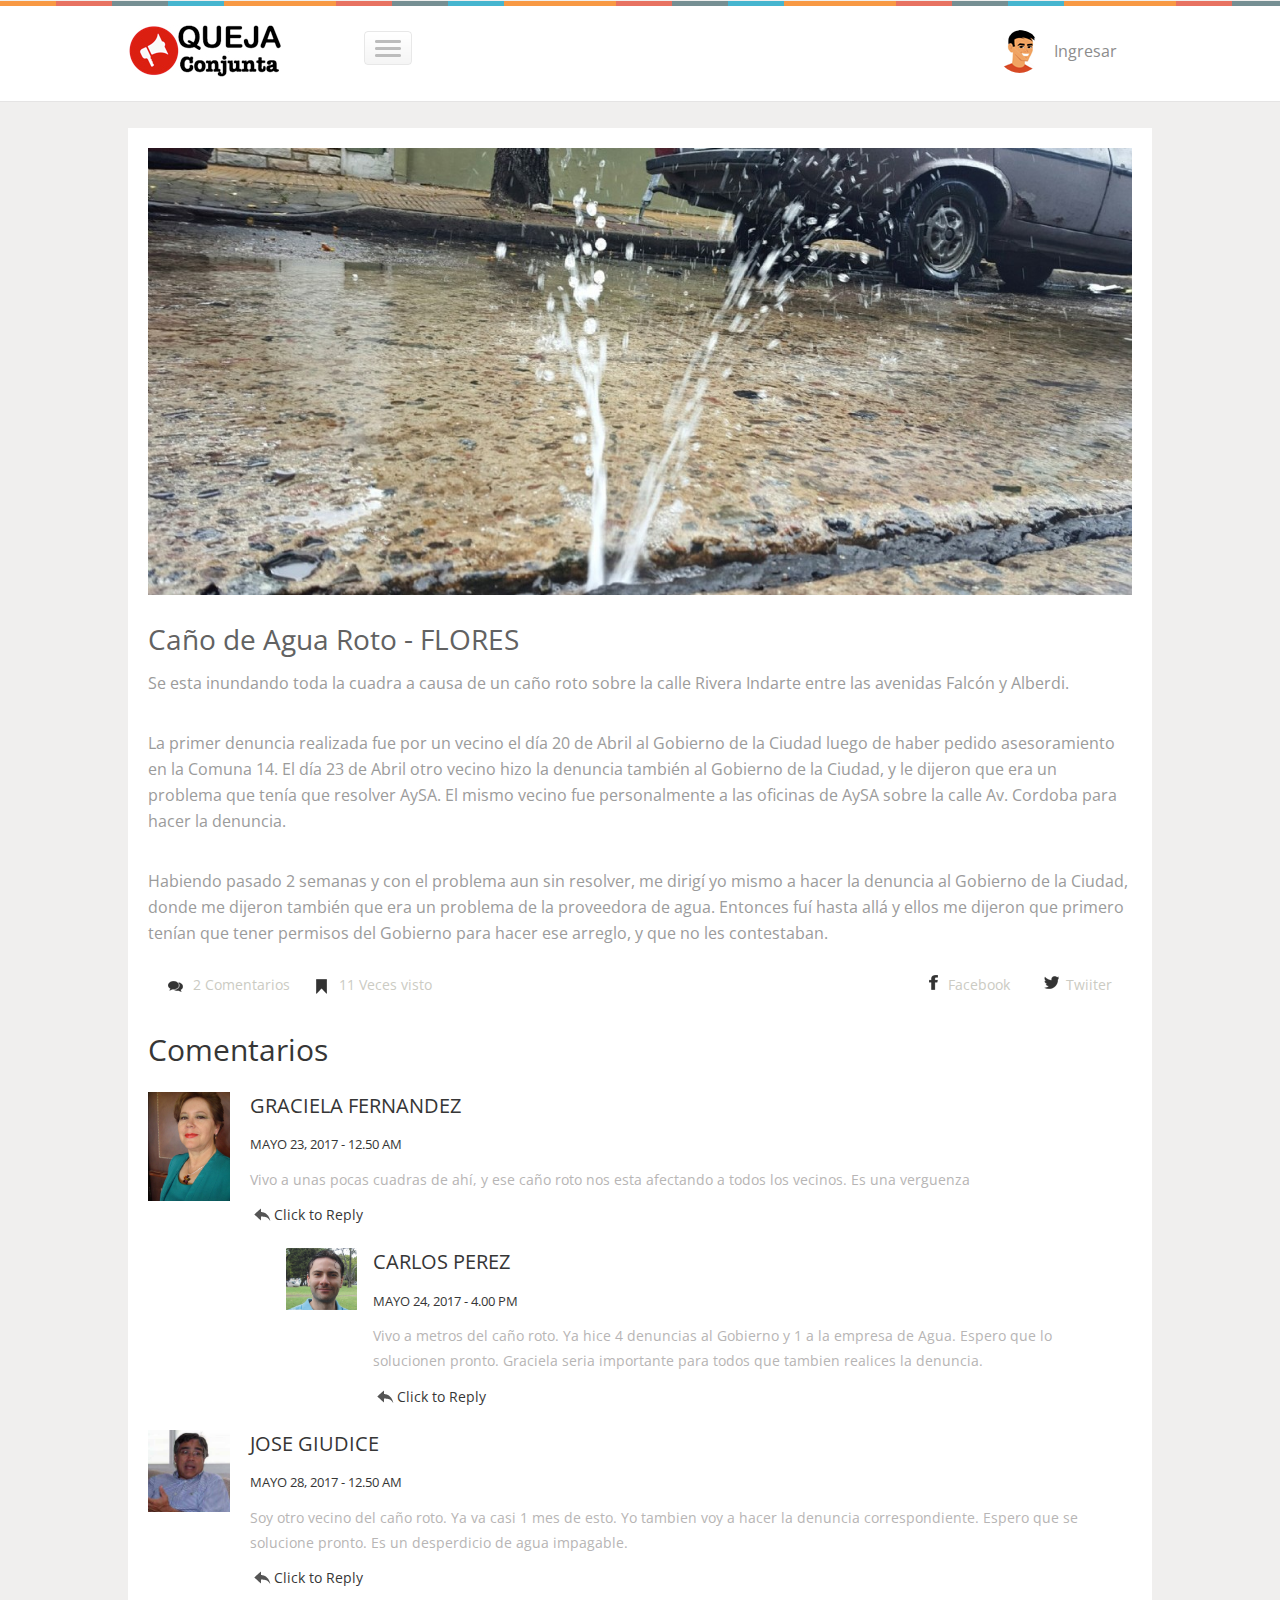
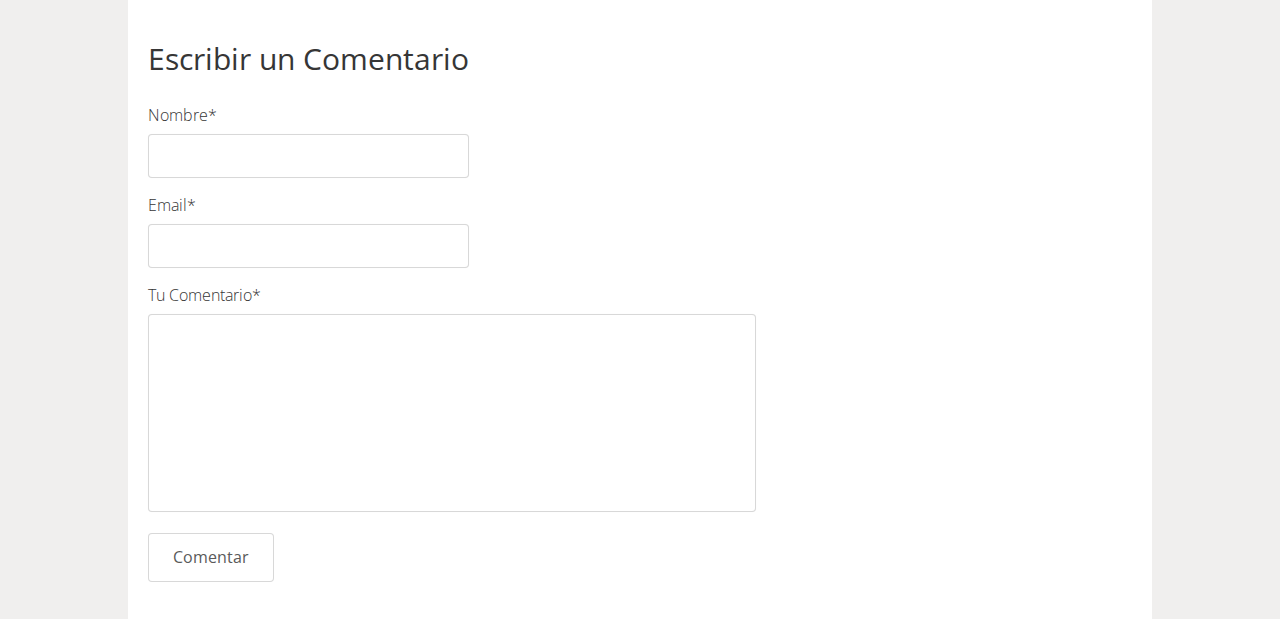
<file: single-page.html>
<!--
Author: W3layouts
Author URL: http://w3layouts.com
License: Creative Commons Attribution 3.0 Unported
License URL: http://creativecommons.org/licenses/by/3.0/
-->
<!DOCTYPE HTML>
<html>
	<head>
		<title>QuejaConjunta | Caño Roto</title>
		<link href="css/style.css" rel='stylesheet' type='text/css' />
		<meta name="viewport" content="width=device-width, initial-scale=1">
		<link rel="shortcut icon" type="image/x-icon" href="images/fav-icon.png" />
		<script type="application/x-javascript"> addEventListener("load", function() { setTimeout(hideURLbar, 0); }, false); function hideURLbar(){ window.scrollTo(0,1); } </script>
		</script>
		<!----webfonts---->
		<link href='http://fonts.googleapis.com/css?family=Open+Sans:400,300,600,700,800' rel='stylesheet' type='text/css'>
		<!----//webfonts---->
		<!---start-click-drop-down-menu----->
		<script src="js/jquery.min.js"></script>
        <!----start-dropdown--->
         <script type="text/javascript">
			var $ = jQuery.noConflict();
				$(function() {
					$('#activator').click(function(){
						$('#box').animate({'top':'0px'},500);
					});
					$('#boxclose').click(function(){
					$('#box').animate({'top':'-700px'},500);
					});
				});
				$(document).ready(function(){
				//Hide (Collapse) the toggle containers on load
				$(".toggle_container").hide(); 
				//Switch the "Open" and "Close" state per click then slide up/down (depending on open/close state)
				$(".trigger").click(function(){
					$(this).toggleClass("active").next().slideToggle("slow");
						return false; //Prevent the browser jump to the link anchor
				});
									
			});
		</script>
        <!----//End-dropdown--->
	</head>
	<body>
		<!---start-wrap---->
			<!---start-header---->
			<div class="header">
				<div class="wrap">
				<div class="logo">
					<a href="index.html"><img src="images/quejaconjuntalogo.jpg" title="pinbal" /></a>
				</div>
				<div class="nav-icon">
					 <a href="#" class="right_bt" id="activator"><span> </span> </a>
				</div>
				 <div class="box" id="box">
					 <div class="box_content">        					                         
						<div class="box_content_center">
						 	<div class="form_content">
								<div class="menu_box_list">
									<ul>
										<li><a href="index.html"><span>Inicio</span></a></li>
										<li><a href="mapa.html"><span>Mapa</span></a></li>
										<li><a href="denuncia.html"><span>Denuncia</span></a></li>
										<li><a href="sobrenosotros.html"><span>Sobre Nosotros</span></a></li> 
										<div class="clear"> </div>
									</ul>
								</div>
								<a class="boxclose" id="boxclose"> <span> </span></a>
							</div>                                  
						</div> 	
					</div> 
				</div>       	  
				<!--<div class="top-searchbar">
					<form>
						<input type="text" /><input type="submit" value="" />
					</form>
				</div>-->
				<div class="userinfo">
					<div class="user">
						<ul>
							<li><a href="ingresar.html"><img src="images/user-pic.png" title="user-name" /><span>Ingresar</span></a></
						</ul>
					</div>
				</div>
				<div class="clear"> </div>
			</div>
		</div>
		<!---//End-header---->
		<!---start-content---->
		<div class="content">
			<div class="wrap">
			<div class="single-page">
							<div class="single-page-artical">
								<div class="artical-content">
									<img src="images/img8.jpg" title="rampa obstruida">
									<h3><a href="#">Caño de Agua Roto - FLORES</a></h3>
									<p>Se esta inundando toda la cuadra a causa de un caño roto sobre la calle Rivera Indarte entre las avenidas Falcón y Alberdi.</p> <p class="para1">La primer denuncia realizada fue por un vecino el día 20 de Abril al Gobierno de la Ciudad luego de haber pedido asesoramiento en la Comuna 14. El día 23 de Abril otro vecino hizo la denuncia también al Gobierno de la Ciudad, y le dijeron que era un problema que tenía que resolver AySA. El mismo vecino fue personalmente a las oficinas de AySA sobre la calle Av. Cordoba para hacer la denuncia.</p><p class="para2">
									Habiendo pasado 2 semanas y con el problema aun sin resolver, me dirigí yo mismo a hacer la denuncia al Gobierno de la Ciudad, donde me dijeron también que era un problema de la proveedora de agua. Entonces fuí hasta allá y ellos me dijeron que primero tenían que tener permisos del Gobierno para hacer ese arreglo, y que no les contestaban.
									</p> 
								    </div>
								    <div class="artical-links">
		  						 	<ul>
		  						 		<li><a href="#"><img src="images/blog-icon3.png" title="Comments"><span>2 Comentarios</span></a></li>
		  						 		<li><a href="#"><img src="images/blog-icon4.png" title="Lables"><span>11 Veces visto</span></a></li>
		  						 	</ul>
		  						 </div>
		  						 <div class="share-artical">
		  						 	<ul>
		  						 		<li><a href="#"><img src="images/facebooks.png" title="facebook">Facebook</a></li>
		  						 		<li><a href="#"><img src="images/twiter.png" title="Twitter">Twiiter</a></li>
		  						 	</ul>
		  						 </div>
		  						 <div class="clear"> </div>
							</div>
							<!---start-comments-section--->
							<div class="comment-section">
				<div class="grids_of_2">
					<h2>Comentarios</h2>
					<div class="grid1_of_2">
						<div class="grid_img">
							<a href=""><img src="images/gracielapic.jpg" alt=""></a>
						</div>
						<div class="grid_text">
							<h4 class="style1 list"><a href="#">Graciela Fernandez</a></h4>
							<h3 class="style">Mayo 23, 2017 - 12.50 AM</h3>
							<p class="para top"> Vivo a unas pocas cuadras de ahí, y ese caño roto nos esta afectando a todos los vecinos. Es una verguenza</p>
							<a href="" class="btn1">Click to Reply</a>
						</div>
						<div class="clear"></div>
					</div>
					<div class="grid1_of_2 left">
						<div class="grid_img">
							<a href=""><img src="images/carlospic.jpg" alt=""></a>
						</div>
						<div class="grid_text">
							<h4 class="style1 list"><a href="#">Carlos Perez</a></h4>
							<h3 class="style">Mayo 24, 2017 - 4.00 PM</h3>
							<p class="para top"> Vivo a metros del caño roto. Ya hice 4 denuncias al Gobierno y 1 a la empresa de Agua. Espero que lo solucionen pronto. Graciela seria importante para todos que tambien realices la denuncia.</p>
							<a href="" class="btn1">Click to Reply</a>
						</div>
						<div class="clear"></div>
					</div>
					<div class="grid1_of_2">
						<div class="grid_img">
							<a href=""><img src="images/josepic.jpg" alt=""></a>
						</div>
						<div class="grid_text">
							<h4 class="style1 list"><a href="#">Jose Giudice</a></h4>
							<h3 class="style">Mayo 28, 2017 - 12.50 AM</h3>
							<p class="para top"> Soy otro vecino del caño roto. Ya va casi 1 mes de esto. Yo tambien voy a hacer la denuncia correspondiente. Espero que se solucione pronto. Es un desperdicio de agua impagable.</p>
							<a href="" class="btn1">Click to Reply</a>
						</div>
						<div class="clear"></div>
					</div>								
						<div class="artical-commentbox">
						 	<h2>Escribir un Comentario</h2>
				  			<div class="table-form">
								<form action="#" method="post" name="post_comment">
									<div>
										<label>Nombre<span>*</span></label>
										<input type="text" value=" ">
									</div>
									<div>
										<label>Email<span>*</span></label>
										<input type="text" value=" ">
									</div>
									<div>
										<label>Tu Comentario<span>*</span></label>
										<textarea> </textarea>	
									</div>
								</form>
								<input type="submit" value="Comentar" onclick="window.location = './ingresar.html';">
									
							</div>
							<div class="clear"> </div>
				  		</div>			
					</div>
			</div>
							<!---//End-comments-section--->
						</div>
						 </div>
		</div>
		<!---//End-wrap---->
	</body>
</html>
</file>
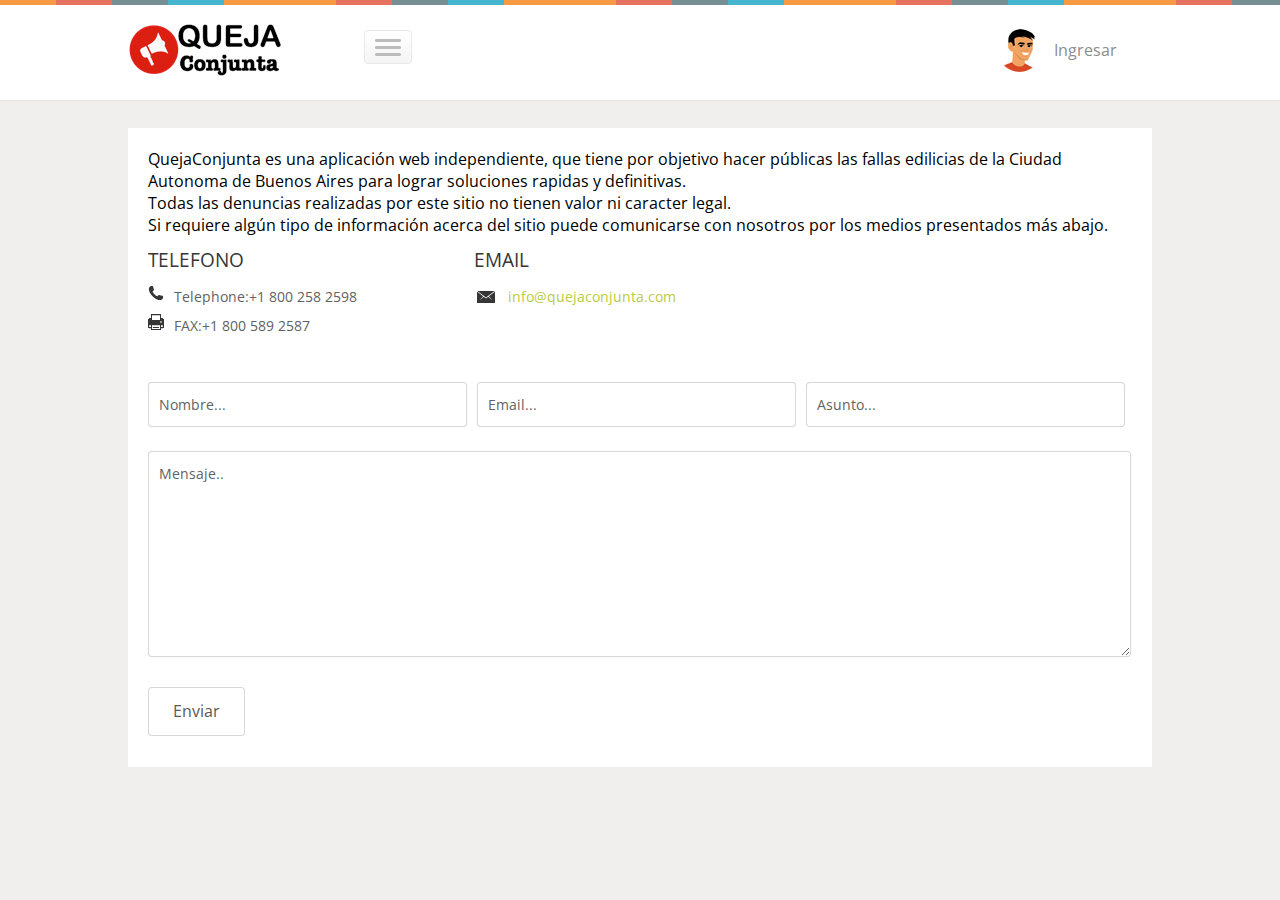
<file: sobrenosotros.html>
<!--
Author: W3layouts
Author URL: http://w3layouts.com
License: Creative Commons Attribution 3.0 Unported
License URL: http://creativecommons.org/licenses/by/3.0/
-->
<!DOCTYPE HTML>
<html>
	<head>
		<title>QuejaConjunta | Sobre Nosotros</title>
		<link href="css/style.css" rel='stylesheet' type='text/css' />
		<meta name="viewport" content="width=device-width, initial-scale=1">
		<link rel="shortcut icon" type="image/x-icon" href="images/fav-icon.png" />
		<script type="application/x-javascript"> addEventListener("load", function() { setTimeout(hideURLbar, 0); }, false); function hideURLbar(){ window.scrollTo(0,1); } </script>
		</script>
		<!----webfonts---->
		<link href='http://fonts.googleapis.com/css?family=Open+Sans:400,300,600,700,800' rel='stylesheet' type='text/css'>
		<!----//webfonts---->
		<!---start-click-drop-down-menu----->
		<script src="js/jquery.min.js"></script>
        <!----start-dropdown--->
         <script type="text/javascript">
			var $ = jQuery.noConflict();
				$(function() {
					$('#activator').click(function(){
						$('#box').animate({'top':'0px'},500);
					});
					$('#boxclose').click(function(){
					$('#box').animate({'top':'-700px'},500);
					});
				});
				$(document).ready(function(){
				//Hide (Collapse) the toggle containers on load
				$(".toggle_container").hide(); 
				//Switch the "Open" and "Close" state per click then slide up/down (depending on open/close state)
				$(".trigger").click(function(){
					$(this).toggleClass("active").next().slideToggle("slow");
						return false; //Prevent the browser jump to the link anchor
				});
									
			});
		</script>
        <!----//End-dropdown--->
	</head>
	<body>
		<!---start-wrap---->
			<!---start-header---->
			<div class="header">
				<div class="wrap">
				<div class="logo">
					<a href="index.html"><img src="images/quejaconjuntalogo.jpg" title="QuejaConjunta" /></a>
				</div>
				<div class="nav-icon">
					 <a href="#" class="right_bt" id="activator"><span> </span> </a>
				</div>
				 <div class="box" id="box">
					 <div class="box_content">        					                         
						<div class="box_content_center">
						 	<div class="form_content">
								<div class="menu_box_list">
									<ul>
										<li><a href="index.html"><span>Inicio</span></a></li>
										<li><a href="mapa.html"><span>Mapa</span></a></li>
										<li><a href="denuncia.html"><span>Denuncia</span></a></li>
										<div class="clear"> </div>
									</ul>
								</div>
								<a class="boxclose" id="boxclose"> <span> </span></a>
							</div>                                  
						</div> 	
					</div> 
				</div>       	  
				<div class="userinfo">
					<div class="user">
						<ul>
							<li><a href="ingresar.html"><img src="images/user-pic.png" title="user-name" /><span>Ingresar</span></a></li>
						</ul>
					</div>
				</div>
				<div class="clear"> </div>
			</div>
		</div>
		<!---//End-header---->
		<!---start-content---->
		<div class="content">
			<div class="wrap">
				<div class="contact-info">
				<p>QuejaConjunta es una aplicación web independiente, que tiene por objetivo hacer públicas las fallas edilicias de la Ciudad Autonoma de Buenos Aires para lograr soluciones rapidas y definitivas. <br/>Todas las denuncias realizadas por este sitio no tienen valor ni caracter legal.</p><p>Si requiere algún tipo de información acerca del sitio puede comunicarse con nosotros por los medios presentados más abajo.</p>
					 <div class="contact-grids">
								<div class="col_1_of_bottom span_1_of_first1">
								    <h5>Telefono</h5>
									<ul class="list3">
										<li>
											   <img src="images/phone.png" alt="">
											<div class="extra-wrap">
												<p><span>Telephone:</span>+1 800 258 2598</p>
											</div>
												<img src="images/fax.png" alt="">
											<div class="extra-wrap">
												<p><span>FAX:</span>+1 800 589 2587</p>
											</div>
										</li>
									</ul>
								</div>
								<div class="col_1_of_bottom span_1_of_first1">
									 <h5>Email</h5>
								    <ul class="list3">
										<li>
											<img src="images/email.png" alt="">
											<div class="extra-wrap">
											  <p><span class="mail"><a href="mailto:yoursite.com">info@quejaconjunta.com</a></span></p>
											</div>
										</li>
									</ul>
							    </div>
								<div class="clear"></div>
							 </div>
							 	<form method="post" action="contact-post.html">
							          <div class="contact-form">
										<div class="contact-to">
					                     	<input type="text" class="text" value="Nombre..." onfocus="this.value = '';" onblur="if (this.value == '') {this.value = 'Nombre...';}">
										 	<input type="text" class="text" value="Email..." onfocus="this.value = '';" onblur="if (this.value == '') {this.value = 'Email...';}">
										 	<input type="text" class="text" value="Asunto..." onfocus="this.value = '';" onblur="if (this.value == '') {this.value = 'Asunto...';}">
										</div>
										<div class="text2">
						                   <textarea value="Mensaje:" onfocus="this.value = '';" onblur="if (this.value == '') {this.value = 'Mensaje';}">Mensaje..</textarea>
						                </div>
						               <span><input type="submit" class="" value="Enviar"></span>
						                <div class="clear"></div>
						               </div>
						           </form>
								</div>
			</div>
		</div>
		
		<!---//End-wrap---->
	</body>
</html>
</file>
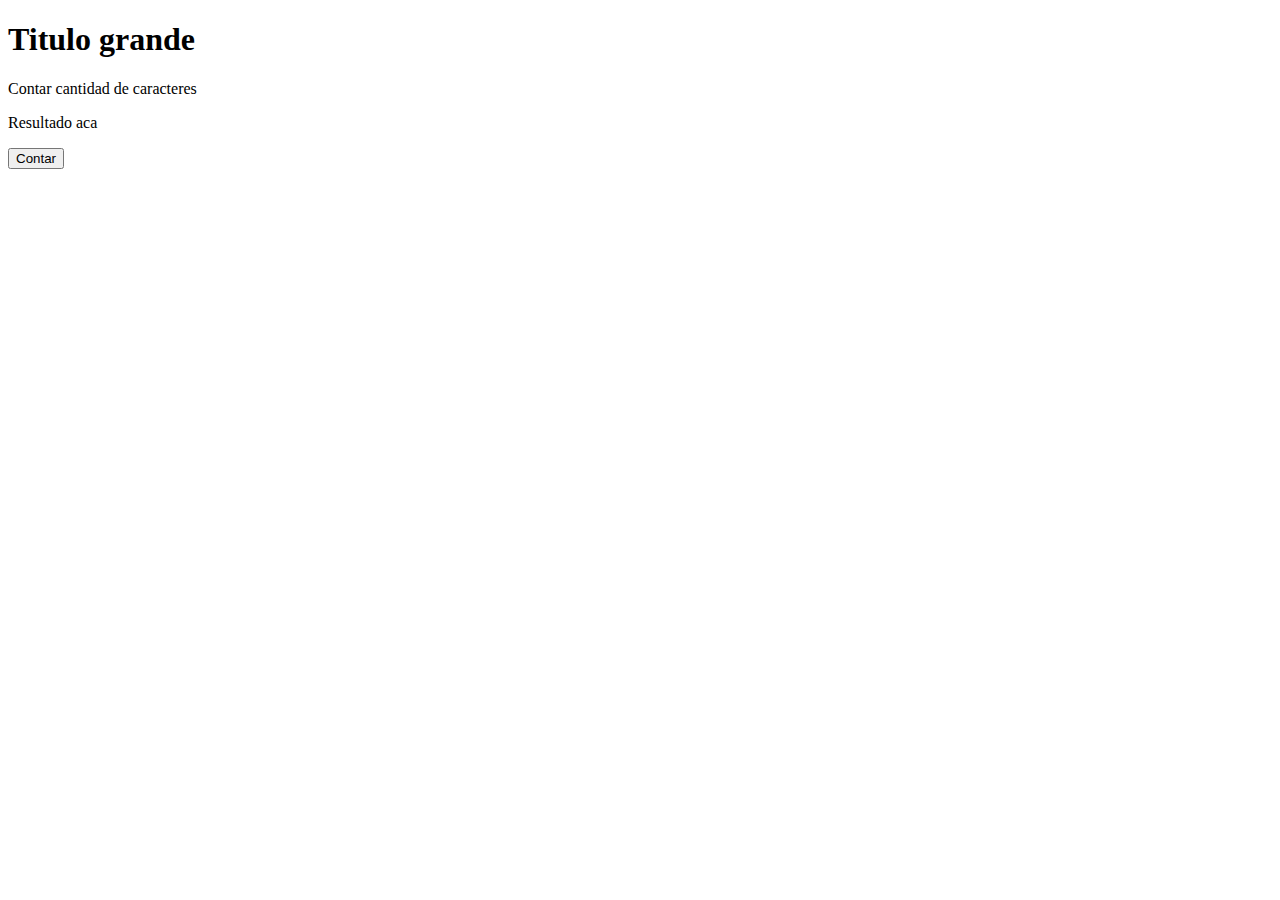
<file: test.html>
<!DOCTYPE html>
<html>
<head>
	<script>
	function myFunction() {
		var count = document.getElementById("contar").innerHTML.length; 
  		document.getElementById("result").innerHTML = count;
	}
	</script>
	<title>Titulo test</title>
</head>
<body>

	<h1>Titulo grande</h1>

	<p id="contar">Contar cantidad de caracteres</p>

	<p id="result">Resultado aca</p>

	<button type="button" onclick="myFunction()">Contar</button>

</body>
</html>
</file>
<file: css/main.css>
/**
 * Grid container
 */
#main {
	margin-top: 9em;
}
#tiles {
  list-style-type: none;
  position: relative; /** Needed to ensure items are laid out relative to this container **/
  margin: 0;
  padding: 0;
}
#tiles li:hover img{
	opacity:0.8;
}
/**
 * Grid items
 */
#tiles li {
 	width: 280px;
	background-color: #ffffff;
	border: 1px solid #dedede;
	border-radius: 2px;
	-moz-border-radius: 2px;
	-webkit-border-radius: 2px;
	display: none;
	cursor: pointer;
	border-radius: 0.2em;
}
#tiles li img{
	border-top-left-radius:0.2em;
	border-top-right-radius:0.2em;
}
#tiles li.inactive {
  visibility: hidden;
  opacity: 0;
}

#tiles li img {
 	display: block;
}

/**
 * Grid item text
 */

footer {
  text-align: center;

}

footer a {
  color: #435DC5;
  text-decoration: none;
}

/**
 * Progress bar for imagesLoaded
 */
.progress-bar {
  background-color: #0BC20B;
  height: 2px;
  position: absolute;
  top: 0;
  left: 0;
  right: 0;
  width: 0;
  box-shadow: 0 1px 3px rgba(11, 194, 11, 0.2);
  -webkit-transition: width 0.3s ease-out;
     -moz-transition: width 0.3s ease-out;
       -o-transition: width 0.3s ease-out;
          transition: width 0.3s ease-out;
}

/**
 * Placerholder css
 */
.wookmark-placeholder {
          border-radius: 2px;
     -moz-border-radius: 2px;
  -webkit-border-radius: 2px;
  background-color: #eee;
  border: 1px solid #dedede;
  z-index: -1;
}

.example-tiles {
  position: relative; /** Needed to ensure items are laid out relative to this container **/
  margin: 0;
  padding: 0;
}

.example-tiles li {
  display: block;
  list-style-type: none;
  float: left;
  margin: 5px;
  -webkit-transition: all 0.3s ease-out;
     -moz-transition: all 0.3s ease-out;
       -o-transition: all 0.3s ease-out;
          transition: all 0.3s ease-out;
}

.example-tiles a,
.example-tiles a:hover {
  color: #555;
  background-color: #eee;
  text-align: center;
  display: table-cell;
  vertical-align: middle;
  width: 200px;
  height: 200px;
  font-size: 2em;
  font-weight: bold;
  text-decoration: none;
  border: 1px solid #ddd;
  box-shadow: 0 1px 3px rgba(0, 0, 0, 0.4);
  padding: 5px 8px;
  border-radius: 3px;
}

.example-tiles a:hover {
  background-color: #ddd;
}
/*--media Quries for 640px-monitors-*/
@media only screen and (max-width:640px) and (min-width:480px) {
	#main {
		margin-top: 7em;
	}
}
/*--media Quries for 480px-monitors-*/
@media only screen and (max-width:480px) and (min-width:320px) {
	#main {
		margin-top: 9.5em;
	}
}
/*--media Quries for 320px-monitors-*/
@media only screen and (max-width:320px) and (min-width:240px) {
	#main {
		margin-top: 9em;
	}
	#tiles li {
		width: 266px;
	}
}
</file>
<file: css/style.css>
/* reset */
html,body,div,span,applet,object,iframe,h1,h2,h3,h4,h5,h6,p,blockquote,pre,a,abbr,acronym,address,big,cite,code,del,dfn,em,img,ins,kbd,q,s,samp,small,strike,strong,sub,sup,tt,var,b,u,i,dl,dt,dd,ol,nav ul,nav li,fieldset,form,label,legend,table,caption,tbody,tfoot,thead,tr,th,td,article,aside,canvas,details,embed,figure,figcaption,footer,header,hgroup,menu,nav,output,ruby,section,summary,time,mark,audio,video{margin:0;padding:0;border:0;font-size:100%;font:inherit;vertical-align:baseline;}
article, aside, details, figcaption, figure,footer, header, hgroup, menu, nav, section {display: block;}
ol,ul{list-style:none;margin:0px;padding:0px;}
blockquote,q{quotes:none;}
blockquote:before,blockquote:after,q:before,q:after{content:'';content:none;}
table{border-collapse:collapse;border-spacing:0;}
/* start editing from here */
a{text-decoration:none;}
.txt-rt{text-align:right;}/* text align right */
.txt-lt{text-align:left;}/* text align left */
.txt-center{text-align:center;}/* text align center */
.float-rt{float:right;}/* float right */
.float-lt{float:left;}/* float left */
.clear{clear:both;}/* clear float */
.pos-relative{position:relative;}/* Position Relative */
.pos-absolute{position:absolute;}/* Position Absolute */
.vertical-base{	vertical-align:baseline;}/* vertical align baseline */
.vertical-top{	vertical-align:top;}/* vertical align top */
nav.vertical ul li{	display:block;}/* vertical menu */
nav.horizontal ul li{	display: inline-block;}/* horizontal menu */
img{max-width:100%;}
/*end reset*/
body{
	font-family: 'Open Sans', sans-serif;
	background:#F0EFEE;
}
/*---start-wrap----*/
.wrap{
	width:80%;
	margin:0 auto;
}
/*---start-header----*/
.header{
	background:url(../images/border.png) repeat-x 0px 0px #FFF;
	padding: 1.5em 0 1.2em;
	border-bottom: 1px solid rgba(214, 213, 212, 0.64);
	position: fixed;
	width: 100%;
	top: 0;
	z-index: 999;
}
.logo{
	float:left;
}
.logo img{
	display:inline-block;
}
.nav-icon{
	float: left;
	margin: 0.6% 2% 0 8%;
	width: 4.55%;
}
.nav-icon a span{
	width:48px;
	height:34px;
	display:block;
	background:url(../images/nav-icon.png) no-repeat 0px 0px;
}
.top-searchbar {
	float: left;
	width: 46%;
	position: relative;
	margin-left: 2em;
}
.top-searchbar input[type="text"]{
	margin-top: 0.55em;
	width: 100%;
	padding: 0.58em 1em;
	border: 1px solid #E7E7E7;
	transition: border-color 0.3s all;
	-webkit-transition: border-color 0.3s all;
	-moz-transition: border-color 0.3s all;
	-o-transition: border-color 0.3s all;
	outline: none;
	border-radius: 0.3em;
	-webkit-border-radius: 0.3em;
	-moz-border-radius: 0.3em;
	-o-border-radius: 0.3em;
	-webkit-appearance: none;
	font-family: 'Open Sans', sans-serif;
	color:#777;
	position:relative;
}
.top-searchbar input[type="text"]{
	background:#F7F6F6;
}
.top-searchbar input[type="text"]:hover{
	border:1px solid #DDDDDD;
}
.top-searchbar input[type="submit"]{
	position: absolute;
	background: url(../images/search-icon.png) no-repeat 0px 0px;
	height: 26px;
	width: 26px;
	display: inline-block;
	border: none;
	top: 12px;
	right: -22px;
	outline:none;
	cursor:pointer;
}
.box{
	position:absolute;
	top:-100px;
	width:100%;
	color:#7F7F7F;
	margin:auto;
	padding:0px;
	z-index:999999;
	text-align:center;
	left:0px;
 }
.box_content_center{
	background: rgba(240, 239, 238, 0.74);
}
a.boxclose{
	cursor: pointer;
	text-align: center;
	display: block;
	position: absolute;
	top: 1.9em;
	right: 15em;
 }
 #activator {
}
.menu_box_list{
	display:inline-block;
	padding: 2.1em 0;
}
.menu_box_list ul li {
	display: inline-block;
}
.menu_box_list li a{
	display: block;
	color: #363636;
	font-size: 0.875em;
	margin: 0.44em 2em;
	font-weight: 900;
	text-transform: uppercase;
	text-align: left;
	-webkit-transition: all 0.5s ease-in-out;
	-moz-transition: all 0.5s ease-in-out;
	-o-transition: all 0.5s ease-in-out;
	transition: all 0.5s ease-in-out;
}
.menu_box_list li a:hover{
	color:#B9CB41;
}
.menu_box_list li a > i > img{
	vertical-align:middle;
	padding-right:10px;
}
.boxclose span{
	width:35px;
	height:35px;
	display:inline-block;
	background:url(../images/close2.png) no-repeat 0px 0px;
}
.boxclose span:hover{
	background:url(../images/close2h.png) no-repeat 0px 0px;
}
/*--userinfo--*/
.userinfo{
	float: right;
	width: 15%;
	margin-top: 0.3em;
}
.user ul li{
	display:inline-block;
}
.user ul li a span{
	vertical-align: middle;
	margin-left: 0.8em;
	font-size: 1em;
}
.user ul li a{
	color:#8C8C8C;
	transition:0.5s all;
	-webkit-transition:0.5s all;
	-moz-transition:0.5s all;
	-o-transition:0.5s all;
}
.user ul li a:hover{
	color:#B9CB41;
}
.user ul li a img{
	border-radius:30em;
	-webkit-border-radius:30em;
	-moz-border-radius:30em;
	-o-border-radius:30em;
	vertical-align:middle;
	
}
/*--//userinfo--*/
/*----start-post-grids----*/
.post-share span{
	background:url(../images/facebook.png) no-repeat 0px 0px;
	height:26px;
	width:26px;
	display:inline-block;
	border-radius:30em;
	-webkit-border-radius:30em;
	-moz-border-radius:30em;
	-o-border-radius:30em;
}
.post-share span:hover{
	background:url(../images/facebookh.png) no-repeat 0px 0px;
}
.rateit span{
	height:28px;
	width:76px;
	background:url(../images/quejaiconlike.png) no-repeat 0px 0px; 
	display:inline-block;
}
.rateit span:hover{
	background:url(../images/upquejaiconlike.png) no-repeat 0px 0px; 
}
.post-basic-info{
	padding: 7% 7% 5% 7%;
}
.post-basic-info h3 a{
	color: #717171;
	font-size: 1.2em;
	margin-bottom: 0.2em;
	display: block;
	transition:0.5s all;
	-webkit-transition:0.5s all;
	-moz-transition:0.5s all;
	-o-transition:0.5s all;
}
.post-basic-info h3 a:hover{
	color:#B9CB41;
}
.post-basic-info span a{
	color:#ACAAAA;
	font-size:0.9em;
}
.post-basic-info span a label{
	height:12px;
	width:12px;
	display:inline-block;
	background:url(../images/map-pin.png) no-repeat 0px 0px;
	margin-right: 0.4em;
	transition:0.5s all;
	-webkit-transition:0.5s all;
	-moz-transition:0.5s all;
	-o-transition:0.5s all;
}
.post-basic-info span a:hover{
	color:#B9CB41;
}
.post-basic-info p{
	font-size: 0.875em;
	color: #B7B5B5;
	margin: 0.6em 0;
	line-height: 1.5em;
}
/*--post-info-rate-share--*/
.post-info-rate-share{
	border-top: 1px solid rgba(183, 181, 181, 0.36);
	padding: 4% 0 2%;
}
.rateit{
	float:left;
	margin: 0.18em 0 0 1em;
}
.post-share{
	float:right;
	margin-right:1.5em;
}
/*--footer--*/
.footer{
	position:fixed;
	bottom:10px;
	right:15px;
}
.footer p{
	color:#8C8C8C;
	font-size:0.9em;
}
.footer p a{
	color:#B9CB41;
	transition:0.5s all;
	-webkit-transition:0.5s all;
	-moz-transition:0.5s all;
	-o-transition:0.5s all;
}
.footer p a:hover{
	color:#8C8C8C;
}
/*----start-single-page----*/
.artical-content h3 a{
	font: 400 28px/28px 'Open Sans', sans-serif;
	color: #626262;
	text-align: left;
	font-weight: 400;
	padding: 0.9em 0 0;
	display: block;
}
.artical-content p{
	font: normal 16px/26px 'Open Sans', sans-serif,Helvetica,sans-serif;
	color: #9b9b9b;
	padding: 17px 0px;
	font-weight: 400;
}
.artical-content img{
	width:100%;
}
/*----share-artical----*/
.share-artical ul li{
	display:inline-block;
	padding-right:10px;
}
.share-artical ul li img{
	vertical-align: text-top;
	padding-right:7px;
}
.share-artical ul li a{
	font: 400 14px/22px  'Open Sans', sans-serif;
	color: #cbcbc3;
	padding-left: 20px;
	font-weight: 400;
}
.share-artical ul li a:hover{
	color:#B9CB41;
}
/*---comment-box----*/
.single-page {
	margin-top: 8em;
	background: #fff;
	padding:2%;
}
/*----artical-links---*/
.artical-links{
	padding: 10px 0px;
	float: left;
}
.share-artical {
	float: right;
	padding: 10px;
}
.artical-links ul li{
	display:inline-block;
}
.artical-links ul li img{
	vertical-align:middle;
	padding-right:10px;
}
.artical-links ul li a{
	font: 400 14px/22px  'Open Sans', sans-serif;
	color: #cbcbc3;
	padding-left: 20px;
	font-weight: 400;
}
.artical-links ul li a:hover{
	color:#B9CB41;
}
/*----start-comment-section---*/
h4.style1 a {
	font: 400 20px/28px 'Open Sans', sans-serif;
	color: #363636;
	text-transform: uppercase;
	padding: 1em 0;
	-webkit-transition: all 0.3s ease-out;
	-moz-transition: all 0.3s ease-out;
	-ms-transition: all 0.3s ease-out;
	-o-transition: all 0.3s ease-out;
	transition: all 0.3s ease-out;
}
h3.style {
	font: 400 13px/28px 'Open Sans', sans-serif;
	color: #363636;
	text-align: left;
	text-transform: uppercase;
	padding: 0.8em 0 0;
}
p.para {
	font-size:0.875em;
	color: #B7B5B5;
	margin: 0.6em 0;
	line-height: 1.8em;
	font-weight: 400;
}
.grids_of_2 h2 {
	font:400 30px/28px 'Open Sans', sans-serif;
	color: #363636;
	text-align: left;
	padding: 1em 0 0.5em;
}
.grid1_of_2{
	margin-top: 0.8em;
}
.grid_img{
	float: left;
	width: 8.33333%;
	margin-right: 2%;
}
.grid_text{
	float: left;
	width:88.33333%
}
.grid_text h3{
	text-align:left;
}
.btn1{
	display: inline-block;
	text-align: left;
	font-size: 0.875em;
	color:#363636;
	line-height: 1.8em;
	padding: 2px 0;
	font-family: 'Open Sans', sans-serif;
	transition:0.5s all;
	-webkit-transition:0.5s all;
	-moz-transition:0.5s all;
	-o-transition:0.5s all;
	font-weight: 400;
}
.btn1:before{
	content:url('../images/reply.png');
	float:left;
}
.btn1:hover{
	zoom: 1;
	color:#B9CB41;
}
.grid1_of_2.left{
	margin-left: 14%;
}
/*---comment-box----*/
.artical-commentbox {
	margin: 1em 0;
}
.table-form{
	margin: 0em auto;
}
.table-form form input[type="text"]{
	font-family: 'Open Sans', sans-serif;
	border: 1px solid rgba(192, 192, 192, 0.61);
	outline: none;
	padding: 12px;
	color: #333333;
	overflow: hidden;
	width: 30%;
	display: block;
	border-radius: 4px;
	-webkit-border-radius: 4px;
	-moz-border-radius: 4px;
	-o-border-radius: 4px;
	transition: border-color 0.3s;
	-o-transition: border-color 0.3s;
	-ms-transition: border-color 0.3s;
	-moz-transition: border-color 0.3s;
	-webkit-transition: border-color 0.3s;
	-webkit-appearance: none;
	box-shadow: 0px 0px 1px rgba(0, 0, 0, 0.05);
	-webkit-box-shadow: 0px 0px 1px rgba(0, 0, 0, 0.05);
	-moz-box-shadow: 0px 0px 1px rgba(0, 0, 0, 0.05);
	-o-box-shadow: 0px 0px 1px rgba(0, 0, 0, 0.05);
}
.table-form textarea{
	font-family: 'Open Sans', sans-serif;
	padding: 8px;
	outline:none;
	color: #333333;
	border: 1px solid rgba(192, 192, 192, 0.61);
	width:60%;
	height:180px;
	resize: none;
	border-radius: 4px;
	-webkit-border-radius: 4px;
	-moz-border-radius: 4px;
	-o-border-radius: 4px;
	transition: border-color 0.3s;
	-o-transition: border-color 0.3s;
	-ms-transition: border-color 0.3s;
	-moz-transition: border-color 0.3s;
	-webkit-transition: border-color 0.3s;
	-webkit-appearance: none;
	box-shadow: 0px 0px 1px rgba(0, 0, 0, 0.05);
	-webkit-box-shadow: 0px 0px 1px rgba(0, 0, 0, 0.05);
	-moz-box-shadow: 0px 0px 1px rgba(0, 0, 0, 0.05);
	-o-box-shadow: 0px 0px 1px rgba(0, 0, 0, 0.05);
}
.table-form form input[type="text"]:hover,.table-form textarea:hover{
	border: 1px solid #B9CB41;
}
.table-form input[type="submit"]{
	font-family: 'Open Sans', sans-serif;
	color: #5a5a5a;
	padding: 0.8em 1.5em;
	background: #fff;
	text-decoration: none;
	text-shadow: none;
	border: 1px solid rgba(192, 192, 192, 0.61);
	display: block;
	-webkit-transition: all 0.3s ease-out;
	-moz-transition: all 0.3s ease-out;
	-ms-transition: all 0.3s ease-out;
	-o-transition: all 0.3s ease-out;
	transition: all 0.3s ease-out;
	border-radius: 4px;
	-webkit-border-radius: 4px;
	-moz-border-radius: 4px;
	-o-border-radius: 4px;
	cursor:pointer;
	font-size: 1em;
	outline:none;
}
.table-form input[type="submit"]:hover{
	color:#B9CB41;
	border: 1px solid #B9CB41;
}
.table-form label{
	display: block;
	margin: 0.4em 0 0.5em;
	font-family: 'Open Sans', sans-serif;
	color:#363636;
	font-weight:100;
}
.table-form div{
	margin:0.5em 0;
}
.table-form div {
	margin: 1em 0;
}
/*----//End-comment-section---*/
/*  Contact Form  */
.contact-info {
	margin-top: 8em;
	padding: 2% 2% 3% 2%;
	background: #fff;
}
.contact form{
	font-family: 'Open Sans', sans-serif;
}
.map{
	margin-bottom:30px;
}
.list3 li>img {
	float: left;
	margin-right:10px;
}
.extra-wrap {
	overflow: hidden;
}
.extra-wrap p {
	color: #626262;
	line-height: 1.8em;
	font-size: 0.85em;
	margin-bottom: 5px;
	font-family: 'Open Sans', sans-serif;
}
span.mail a {
	color:#B9CB41;
}
span.mail a:hover{
	color:#626262;
}
.contact-to input[type="text"] {
	padding: 12px 10px;
	width: 30.66%;
	font-family: 'Open Sans', sans-serif;
	margin: 12px 0;
	border: 1px solid rgba(192, 192, 192, 0.61);
	color: #626262;
	background: #FFF;
	float: left;
	outline: none;
	font-size: 0.85em;
	transition: border-color 0.3s;
	-o-transition: border-color 0.3s;
	-ms-transition: border-color 0.3s;
	-moz-transition: border-color 0.3s;
	-webkit-transition: border-color 0.3s;
	box-shadow: 0px 0px 1px rgba(0, 0, 0, 0.05);
	-webkit-box-shadow: 0px 0px 1px rgba(0, 0, 0, 0.05);
	-moz-box-shadow: 0px 0px 1px rgba(0, 0, 0, 0.05);
	-o-box-shadow: 0px 0px 1px rgba(0, 0, 0, 0.05);
	border-radius: 4px;
	-webkit-border-radius: 4px;
	-moz-border-radius: 4px;
	-o-border-radius: 4px;
}

.form-group input[type="text"]{
	padding: 12px 10px;
	width: 96%;
	font-family: 'Open Sans', sans-serif;
	margin: 12px 0;
	border: 1px solid rgba(192, 192, 192, 0.61);
	color: #626262;
	background: #FFF;
	font-size: 0.85em;
	transition: border-color 0.3s;
	-o-transition: border-color 0.3s;
	-ms-transition: border-color 0.3s;
	-moz-transition: border-color 0.3s;
	-webkit-transition: border-color 0.3s;
	box-shadow: 0px 0px 1px rgba(0, 0, 0, 0.05);
	-webkit-box-shadow: 0px 0px 1px rgba(0, 0, 0, 0.05);
	-moz-box-shadow: 0px 0px 1px rgba(0, 0, 0, 0.05);
	-o-box-shadow: 0px 0px 1px rgba(0, 0, 0, 0.05);
	border-radius: 4px;
	-webkit-border-radius: 4px;
	-moz-border-radius: 4px;
	-o-border-radius: 4px;
}
.contact-to input[type="text"]:nth-child(2),.contact-to input[type="text"]:nth-child(3){
	margin-left:10px;
}
.form-group input[type="text"]:nth-child(2),.contact-to input[type="text"]:nth-child(3){
	margin-left:10px;
}
.text2 input[type="text"], .text2 textarea {
	width: 97.7%;
	margin: 12px 0;
	border: 1px solid rgba(192, 192, 192, 0.61);
	color: #626262;
	font-family: 'Open Sans', sans-serif;
	outline: none;
	margin-bottom: 25px;
	height: 100px;
	padding: 12px 10px;
	font-size: 0.85em;
	transition: border-color 0.3s;
	-o-transition: border-color 0.3s;
	-ms-transition: border-color 0.3s;
	-moz-transition: border-color 0.3s;
	-webkit-transition: border-color 0.3s;
	box-shadow: 0px 0px 1px rgba(0, 0, 0, 0.05);
	-webkit-box-shadow: 0px 0px 1px rgba(0, 0, 0, 0.05);
	-moz-box-shadow: 0px 0px 1px rgba(0, 0, 0, 0.05);
	-o-box-shadow: 0px 0px 1px rgba(0, 0, 0, 0.05);
	border-radius: 4px;
	-webkit-border-radius: 4px;
	-moz-border-radius: 4px;
	-o-border-radius: 4px;
}
.text2 textarea{
	height:180px;
}
.text2 input[type="text"]:hover,.text2 textarea:hover,.contact-to input[type="text"]:hover{
	border: 1px solid #B9CB41;
}

.text2b input[type="text"], .text2b textarea {
	width: 97.7%;
	margin: 12px 0;
	border: 1px solid rgba(192, 192, 192, 0.61);
	color: #626262;
	font-family: 'Open Sans', sans-serif;
	outline: none;
	margin-bottom: 25px;
	height: 100px;
	padding: 12px 10px;
	font-size: 0.85em;
	transition: border-color 0.3s;
	-o-transition: border-color 0.3s;
	-ms-transition: border-color 0.3s;
	-moz-transition: border-color 0.3s;
	-webkit-transition: border-color 0.3s;
	box-shadow: 0px 0px 1px rgba(0, 0, 0, 0.05);
	-webkit-box-shadow: 0px 0px 1px rgba(0, 0, 0, 0.05);
	-moz-box-shadow: 0px 0px 1px rgba(0, 0, 0, 0.05);
	-o-box-shadow: 0px 0px 1px rgba(0, 0, 0, 0.05);
	border-radius: 4px;
	-webkit-border-radius: 4px;
	-moz-border-radius: 4px;
	-o-border-radius: 4px;
}
.text2b textarea{
	height:100px;
}
.text2b input[type="text"]:hover,.text2b textarea:hover,.contact-to input[type="text"]:hover{
	border: 1px solid #B9CB41;
}

.contact-form input[type="submit"] {
	font-family: 'Open Sans', sans-serif;
	color: #5a5a5a;
	padding: 0.8em 1.5em;
	background: #fff;
	text-decoration: none;
	text-shadow: none;
	border: 1px solid rgba(192, 192, 192, 0.61);
	display: block;
	-webkit-transition: all 0.3s ease-out;
	-moz-transition: all 0.3s ease-out;
	-ms-transition: all 0.3s ease-out;
	-o-transition: all 0.3s ease-out;
	transition: all 0.3s ease-out;
	border-radius: 4px;
	-webkit-border-radius: 4px;
	-moz-border-radius: 4px;
	-o-border-radius: 4px;
	cursor: pointer;
	font-size: 1em;
	outline: none;
}
.contact-form input[type="submit"]:hover{
	color: #B9CB41;
	border: 1px solid #B9CB41;
}
.span_1_of_first1 h5{
	color: #363636;
	text-transform: uppercase;
	font-size: 1.2em;
	transition: 0.5s all;
	-webkit-transition: 0.5s all;
	-moz-transition: 0.5s all;
	-o-transition: 0.5s all;
	font-family: 'Open Sans', sans-serif;
	margin-bottom: 0.6em;
}
.span_1_of_first1 {
	width: 29.5%;
}
.col_1_of_bottom:first-child {
	margin-left: 0;
}
.col_1_of_bottom {
	display: block;
	float: left;
	margin: 1% 0 1% 3.6%;
}
.contact-grids {
	margin-bottom: 1em;
}
/*----//End-contact----*/
/*---//End-wrap----*/
/*--media Quries for 1440px-monitors-*/
@media only screen and (max-width:1440px) and (min-width:1366px) {
	.wrap{
		width:85%;
	}
}
/*--//End-media Quries for 1440px-monitors-*/
/*--media Quries for 1366px-monitors-*/
@media only screen and (max-width:1366px) and (min-width:1280px) {
	.wrap{
		width:90%;
	}
	.footer {
		bottom: 0px;
		right: 0px;
		background: #fff;
		padding: 10px;
	}
}
/*--//End-media Quries for 1366px-monitors-*/
/*--media Quries for 1280px-monitors-*/
@media only screen and (max-width:1280px) and (min-width:1024px) {
	.wrap{
		width:80%;
	}
	.footer {
		bottom: 0px;
		right: 0px;
		background: #fff;
		padding: 10px;
	}
	.contact-to input[type="text"] {
		width: 30.2%;
	}
}
/*--//End-media Quries for 1280px-monitors-*/
/*--media Quries for 1024px-monitors-*/
@media only screen and (max-width:1024px) and (min-width:768px) {
	.wrap{
		width:90%;
	}
	.footer {
		bottom: 0px;
		right: 0px;
		background: #fff;
		padding: 10px;
	}
	.contact-to input[type="text"] {
		width: 30%;
	}
	.text2 input[type="text"], .text2 textarea {
		width: 97.3%;
	}
	.top-searchbar {
		width: 40%;
	}
	a.boxclose {
		right: 6em;
		top: 2em;
	}
}
/*--//End-media Quries for 1024px-monitors-*/
/*--media Quries for 768px-monitors-*/
@media only screen and (max-width:768px) and (min-width:640px) {
	.wrap{
		width:90%;
	}
	.footer {
		bottom: 0px;
		right: 0px;
		background: #fff;
		padding: 10px;
	}
	.contact-to input[type="text"] {
		width: 28.91%;
	}
	.text2 input[type="text"], .text2 textarea {
		width: 96.4%;
		margin-bottom: 16px;
		resize:none;
	}
	.contact-form input[type="submit"] {
		padding: 0.6em 1.2em;
	}
	.top-searchbar {
		width: 29%;
	}
	a.boxclose {
		right: 1em;
		top: 2em;
	}
	.para1{
		display:none;
	}
	.nav-icon {
		margin: 1.2% 2% 0 6%;
	}
	.artical-content h3 a {
		font: 400 24px/36px 'Open Sans', sans-serif;
		padding: 0.5em 0 0;
	}
	.artical-content p:nth-child(1){
		display:none;	
	}
	.userinfo {
		width: 17%;
	}
	.artical-content p {
		font: normal 14px/22px 'Open Sans', sans-serif,Helvetica,sans-serif;
		padding: 8px 0px;
	}
	.artical-links {
		float:none;
	}
	.share-artical{
		float:none;
		margin:0em 0 0 0;
		padding:0;
	}
	.share-artical ul li a ,.artical-links ul li a{
		padding-right: 20px;
		padding-left:0;
	}
	.grids_of_2 h2 {
		font: 400 26px/28px 'Open Sans', sans-serif;
		padding: 0.8em 0 0.5em;
	}
	h4.style1 a {
		font: 400 17px/14px 'Open Sans', sans-serif;
	}
	.grids_of_2 h2 {
		font: 400 24px/14px 'Open Sans', sans-serif;
		padding: 0.5em 0 0.2em;
	}
	.table-form form input[type="text"] {
		width: 46%;
		padding: 10px;
	}
	.table-form textarea {
		width: 85%;
		padding: 10px;
	}
	.table-form input[type="submit"] {
		padding: 0.6em 1.2em;
	}
	.menu_box_list li a {
		margin: 0.44em 1.5em;
	}
}
/*--//End-media Quries for 768px-monitors-*/
/*--media Quries for 640px-monitors-*/
@media only screen and (max-width:640px) and (min-width:480px) {
	.wrap{
		width:90%;
	}
	.footer {
		bottom: 0px;
		right: 0px;
		background: #fff;
		padding: 10px;
	}
	.contact-to input[type="text"] {
		width: 96%;
	}
	.contact-to input[type="text"]:nth-child(2), .contact-to input[type="text"]:nth-child(3) {
		margin-left:0px;
	}
	.text2 input[type="text"], .text2 textarea {
		width: 96.4%;
		margin-bottom: 16px;
		resize:none;
	}
	.contact-form input[type="submit"] {
		padding: 0.6em 1.2em;
	}
	.top-searchbar {
		width: 47%;
	}
	a.boxclose {
		right: 1em;
		top: 2em;
	}
	.para1{
		display:none;
	}
	.nav-icon {
		margin: 1.2% 2% 0 6%;
	}
	.artical-content h3 a {
		font: 400 24px/36px 'Open Sans', sans-serif;
		padding: 0.5em 0 0;
	}
	.artical-content p:nth-child(1){
		display:none;	
	}
	.userinfo {
		display:none;
	}
	.artical-content p {
		font: normal 14px/22px 'Open Sans', sans-serif,Helvetica,sans-serif;
		padding: 8px 0px;
	}
	.artical-links {
		float:none;
	}
	.share-artical{
		float:none;
		margin:0em 0 0 0;
		padding:0;
	}
	.share-artical ul li a ,.artical-links ul li a{
		padding-right: 20px;
		padding-left:0;
	}
	.grids_of_2 h2 {
		font: 400 26px/28px 'Open Sans', sans-serif;
		padding: 0.8em 0 0.5em;
	}
	h4.style1 a {
		font: 400 17px/14px 'Open Sans', sans-serif;
	}
	.grids_of_2 h2 {
		font: 400 24px/14px 'Open Sans', sans-serif;
		padding: 0.5em 0 0.2em;
	}
	.table-form form input[type="text"] {
		width: 46%;
		padding: 10px;
	}
	.table-form textarea {
		width: 85%;
		padding: 10px;
	}
	.table-form input[type="submit"] {
		padding: 0.6em 1.2em;
	}
	.menu_box_list li a {
		margin: 0.44em 1.5em;
	}
	.header {
		padding: 1em 0 0.6em;
	}
	.menu_box_list ul li {
		display:block;
	}
	.box {
		top: -12px;
	}
	.map{
		display:none;
	}
	.col_1_of_bottom {
		float: none;
		margin: 1% 0 1% 0%;
	}
	.span_1_of_first1 {
		width:100%;
	}
	.single-page,.contact-info{
		margin-top: 7em;
		padding: 4% 4% 5% 4%;
	}
}
/*--//End-media Quries for 640px-monitors-*/
/*--media Quries for 480px-monitors-*/
@media only screen and (max-width:480px) and (min-width:320px) {
	.wrap{
		width:90%;
	}
	.footer {
		bottom: 0px;
		right: 0px;
		background: #fff;
		padding: 10px;
	}
	.contact-to input[type="text"] {
		width: 94.5%;
	}
	.contact-to input[type="text"]:nth-child(2), .contact-to input[type="text"]:nth-child(3) {
		margin-left:0px;
	}
	.text2 input[type="text"], .text2 textarea {
		width: 94.5%;
		margin-bottom: 16px;
		resize:none;
	}
	.contact-form input[type="submit"] {
		padding: 0.6em 1.2em;
	}
	.top-searchbar {
		width: 94%;
		float: none;
		margin: 0;
		clear:both;
	}
	a.boxclose {
		right: 1em;
		top: 2em;
	}
	.para1,.para2{
		display:none;
	}
	.nav-icon {
		margin: 2.5% 6.8% 0 0%;
		float: right;
	}
	.artical-content h3 a {
		font: 400 20px/31px 'Open Sans', sans-serif;
		padding: 0.5em 0 0;
	}
	.artical-links ul li {
		display:block;
	}
	.share-artical ul li {
		display:block;
	}
	.artical-content p:nth-child(1){
		display:none;	
	}
	.userinfo {
		display:none;
	}
	.artical-content p {
		font: normal 14px/22px 'Open Sans', sans-serif,Helvetica,sans-serif;
		padding: 8px 0px;
	}
	.artical-links {
		float:none;
	}
	.share-artical{
		float:none;
		margin:0em 0 0 0;
		padding:0;
	}
	.share-artical ul li a ,.artical-links ul li a{
		padding-right: 20px;
		padding-left:0;
	}
	.grids_of_2 h2 {
		font: 400 26px/28px 'Open Sans', sans-serif;
		padding: 0.8em 0 0.5em;
	}
	h4.style1 a {
		font: 400 17px/14px 'Open Sans', sans-serif;
	}
	.grids_of_2 h2 {
		font: 400 24px/14px 'Open Sans', sans-serif;
		padding: 0.5em 0 0.2em;
	}
	.table-form form input[type="text"] {
		width:94.8%;
		padding: 10px;
	}
	.table-form textarea {
		width: 94.5%;
		padding: 10px;
	}
	.table-form input[type="submit"] {
		padding: 0.6em 1.2em;
	}
	.menu_box_list li a {
		margin: 0.44em 1.5em;
	}
	.header {
		padding: 1em 0 0.6em;
	}
	.menu_box_list ul li {
		display:block;
	}
	.box {
		top: -12px;
	}
	.map{
		display:none;
	}
	.col_1_of_bottom {
		float: none;
		margin: 1% 0 1% 0%;
	}
	.span_1_of_first1 {
		width:100%;
	}
	.single-page,.contact-info{
		margin-top: 9.5em;
		padding: 4% 4% 5% 4%;
	}
	.span_1_of_first1 h5 {
		font-size: 1em;
	}
}
/*--//End-media Quries for 480px-monitors-*/
/*--media Quries for 320px-monitors-*/
@media only screen and (max-width:320px) and (min-width:240px) {
	.wrap{
		width: 90%;
	}
	.footer {
		bottom: 0px;
		right: 0px;
		background: #fff;
		padding: 5px 10px;
	}
	.contact-to input[type="text"] {
		width: 91.5%;
		padding: 9px 10px
	}
	.contact-to input[type="text"]:nth-child(2), .contact-to input[type="text"]:nth-child(3) {
		margin-left:0px;
	}
	.text2 input[type="text"], .text2 textarea {
		width: 91.5%;
		margin-bottom: 16px;
		resize:none;
		-webkit-appearance:none;
	}
	.text2 textarea{
		height:100px;
		-webkit-appearance:none;
	}
	.contact-form input[type="submit"] {
		padding: 0.6em 1.2em;
	}
	.top-searchbar {
		width: 90%;
		float: none;
		margin: 0;
		clear:both;
	}
	a.boxclose {
		right: 1em;
		top: 2em;
	}
	.para1,.para2{
		display:none;
	}
	.nav-icon {
		margin: 2.5% 12.8% 0 0%;
		float: right;
	}
	.artical-content h3 a {
		font: 400 16px/23px 'Open Sans', sans-serif;
		padding: 0.5em 0 0;
	}
	.artical-links ul li {
		display:block;
	}
	.share-artical ul li {
		display:block;
	}
	.artical-content p:nth-child(1){
		display:none;	
	}
	.userinfo {
		display:none;
	}
	.artical-content p {
		font: normal 14px/22px 'Open Sans', sans-serif,Helvetica,sans-serif;
		padding: 8px 0px;
	}
	.artical-links {
		float:none;
	}
	.share-artical{
		float:none;
		margin:0em 0 0 0;
		padding:0;
	}
	.share-artical ul li a ,.artical-links ul li a{
		padding-right: 20px;
		padding-left:0;
	}
	.grids_of_2 h2 {
		font: 400 26px/28px 'Open Sans', sans-serif;
		padding: 0.8em 0 0.5em;
	}
	h4.style1 a {
		font: 400 17px/14px 'Open Sans', sans-serif;
	}
	.grids_of_2 h2 {
		font: 400 24px/14px 'Open Sans', sans-serif;
		padding: 0.5em 0 0.2em;
	}
	.table-form form input[type="text"] {
		width: 91.8%;
		padding: 10px;
	}
	.table-form textarea {
		width: 92%;
		padding: 10px;
		height:100px;
	}
	.table-form input[type="submit"] {
		padding: 0.6em 1.2em;
	}
	.menu_box_list li a {
		margin: 0.44em 1.5em;
	}
	.header {
		padding: 1em 0 0.6em;
	}
	.menu_box_list ul li {
		display:block;
	}
	.box {
		top: -12px;
	}
	.map{
		display:none;
	}
	.col_1_of_bottom {
		float: none;
		margin: 1% 0 1% 0%;
	}
	.span_1_of_first1 {
		width:100%;
	}
	.single-page,.contact-info{
		margin-top: 9em;
		padding: 4% 4% 5% 4%;
	}
	.span_1_of_first1 h5 {
		font-size: 1em;
	}
}
/*--//End-media Quries for 320px-monitors-*/
</file>
